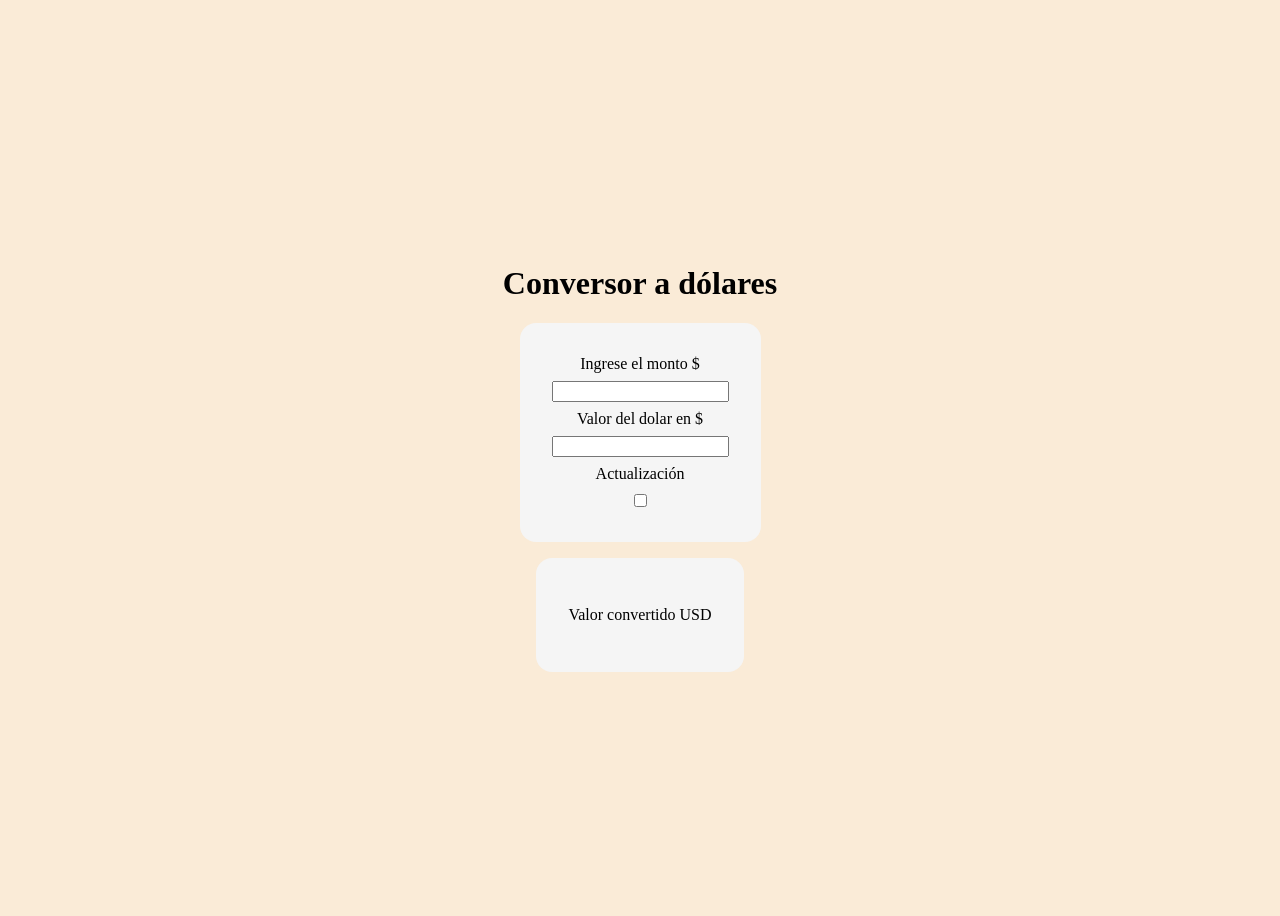
<file: Fase 2/Desafio 3/index.html>
<!DOCTYPE html>
<html lang="en">
<head>
    <meta charset="UTF-8">
    <meta name="viewport" content="width=device-width, initial-scale=1.0">
    <title>app-pesos-dolar</title>
    <link rel="stylesheet" href="./css/estilos.css">
</head>
<body>

    <h1> Conversor a dólares</h1>
    <form>

        <label for="monto"> Ingrese el monto $ </label>
        <input  id="monto" name="monto" type="number">
        <label for="cotizacion">Valor del dolar en $ </label>
        <input type="number" name="cotizacion" id="cotizacion">
        <label for="actualizacion">Actualización</label>
        <input type="checkbox" name="actualizaicon" id="actualizacion">
        <p></p>
    </form>

    <div>
        <p>Valor convertido USD </p>
        <p id="output"></p>
    </div>
    
       
    <script src="./js/main.js"></script>
    
</body>
</html>
</file>
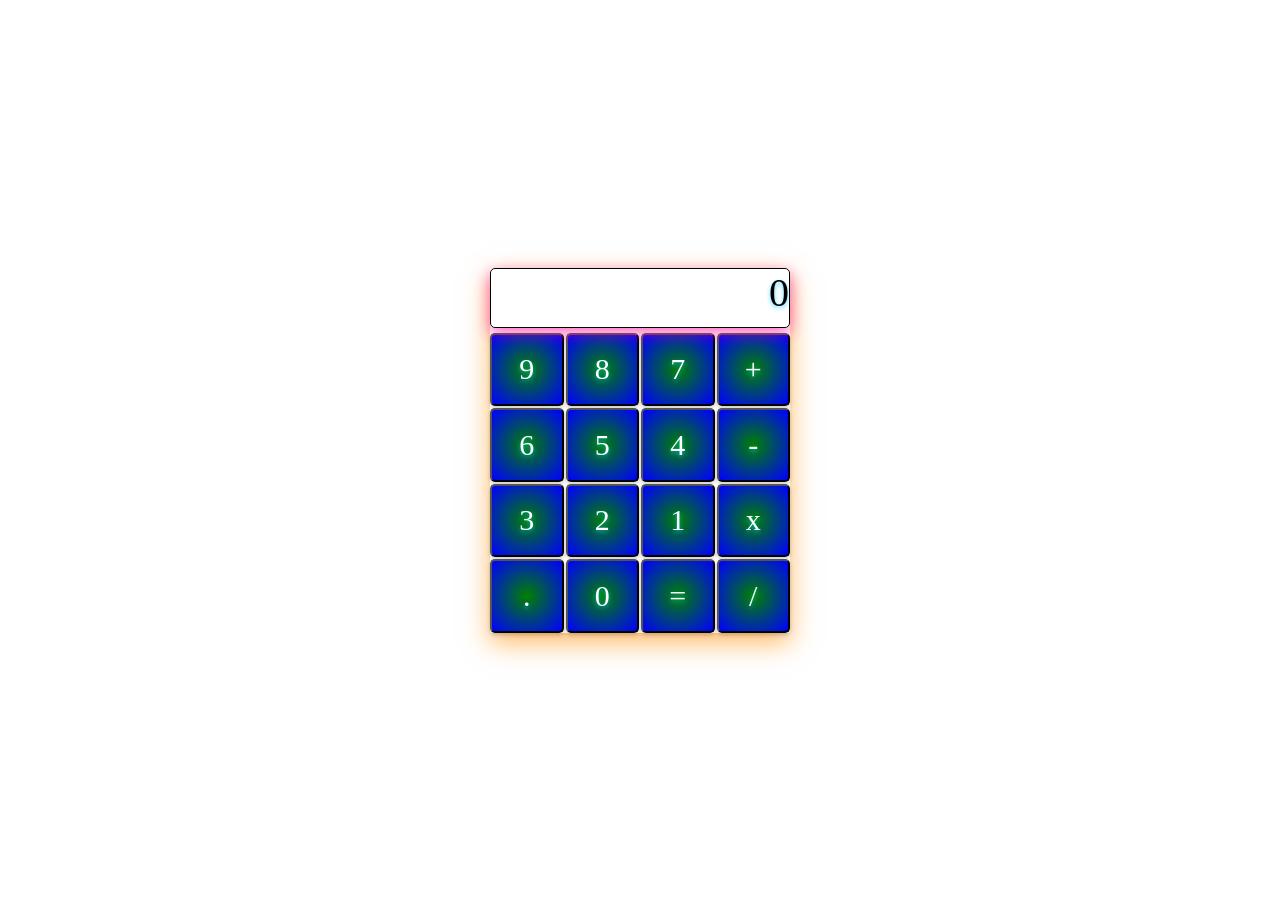
<file: Fase 1/Desafio 10/Desafio 10/index.html>
<!DOCTYPE html>
<html lang="es">
<head>
    <meta charset="UTF-8">
    <meta name="viewport" content="width=device-width, initial-scale=1.0">
    <title>Calculadora</title>
    <link rel="stylesheet" href="./css/stylesheet.css">
</head>
<body>
        <div class="calculadora">
            <div class="display">
                <div class="display-contenido">
                    0
                </div>
                
            </div>
            <div class="teclado ">
                
                <input type="button" class="boton numero" value="9" >
                <input type="button" class="boton numero" value="8" >
                <input type="button" class="boton numero" value="7" >
                <input type="button" class="boton operador" value="+" >
                <input type="button" class="boton numero" value="6" >
                <input type="button" class="boton numero" value="5" >
                <input type="button" class="boton numero" value="4" >
                <input type="button" class="boton operador" value="-" >
                <input type="button" class="boton numero" value="3" >
                <input type="button" class="boton numero" value="2" >
                <input type="button" class="boton numero" value="1" >
                <input type="button" class="boton operador" value="x" >
                <input type="button" class="boton decimal" value="." >
                <input type="button" class="boton numero" value="0" >
                <input type="button" class="boton igual" value="=" >
                <input type="button" class="boton operador" value="/" >

            </div>
        </div>


    <script src="js/main.js"></script>
</body>
</html>
</file>
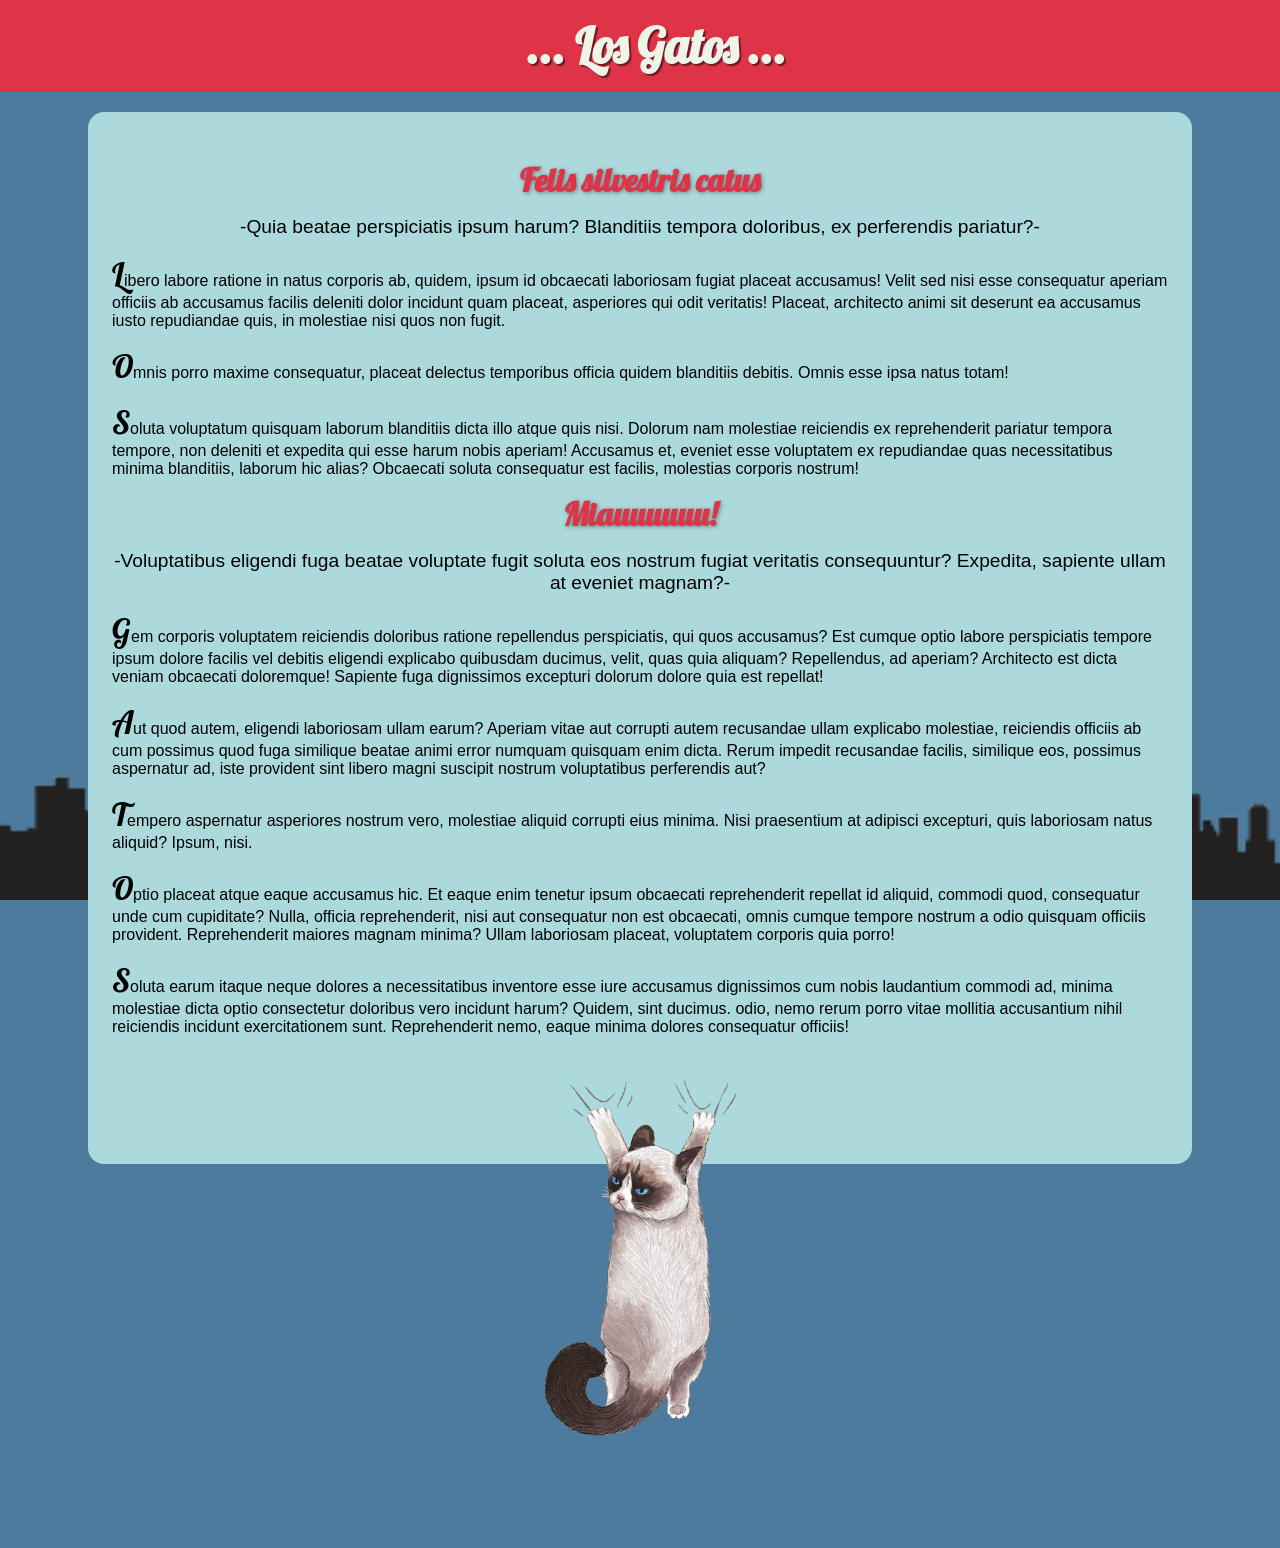
<file: Fase 1/Desafio 11/Desafio 11/index.html>
<!DOCTYPE html>
<html lang="zxx">
<head>
    <meta charset="UTF-8">
    <meta http-equiv="X-UA-Compatible" content="IE=edge">
    <meta name="viewport" content="width=device-width, initial-scale=1.0">
    <title lang="es">Gatos</title>
    <link rel="preconnect" href="https://fonts.googleapis.com">
    <link rel="preconnect" href="https://fonts.gstatic.com" crossorigin>
    <link href="https://fonts.googleapis.com/css2?family=Lobster&display=swap" rel="stylesheet">
    <link rel="stylesheet" href="css/estilos.css">
</head>
<body>

    <header>
        <h1 lang="es">... Los Gatos ...</h1>
    </header>
    <div>
    
        <h2>Felis silvestris catus</h2>
        
        <p>Quia beatae perspiciatis ipsum harum? Blanditiis tempora doloribus, ex perferendis pariatur?</p>

        <section>
            <p>Libero labore ratione in natus corporis ab, quidem, ipsum id obcaecati laboriosam fugiat placeat accusamus! Velit sed nisi esse consequatur aperiam officiis ab accusamus facilis deleniti dolor incidunt quam placeat, asperiores qui odit veritatis! Placeat, architecto animi sit deserunt ea accusamus iusto repudiandae quis, in molestiae nisi quos non fugit.</p>
        
            <p>Omnis porro maxime consequatur, placeat delectus temporibus officia quidem blanditiis debitis. Omnis esse ipsa natus totam!</p>
        
            <p>Soluta voluptatum quisquam laborum blanditiis dicta illo atque quis nisi. Dolorum nam molestiae reiciendis ex reprehenderit pariatur tempora tempore, non deleniti et expedita qui esse harum nobis aperiam! Accusamus et, eveniet esse voluptatem ex repudiandae quas necessitatibus minima blanditiis, laborum hic alias? Obcaecati soluta consequatur est facilis, molestias corporis nostrum!</p>
            
        </section>
        

        <h2>Miauuuuuu!</h2>
        
        <p>Voluptatibus eligendi fuga beatae voluptate fugit soluta eos nostrum fugiat veritatis consequuntur? Expedita, sapiente ullam at eveniet magnam?</p>
        
        <section>
            <p>Gem corporis voluptatem reiciendis doloribus ratione repellendus perspiciatis, qui quos accusamus? Est cumque optio labore perspiciatis tempore ipsum dolore facilis vel debitis eligendi explicabo quibusdam ducimus, velit, quas quia aliquam? Repellendus, ad aperiam? Architecto est dicta veniam obcaecati doloremque! Sapiente fuga dignissimos excepturi dolorum dolore quia est repellat!</p>
            
            <p>Aut quod autem, eligendi laboriosam ullam earum? Aperiam vitae aut corrupti autem recusandae ullam explicabo molestiae, reiciendis officiis ab cum possimus quod fuga similique beatae animi error numquam quisquam enim dicta. Rerum impedit recusandae facilis, similique eos, possimus aspernatur ad, iste provident sint libero magni suscipit nostrum voluptatibus perferendis aut?</p>
            
            <p>Tempero aspernatur asperiores nostrum vero, molestiae aliquid corrupti eius minima. Nisi praesentium at adipisci excepturi, quis laboriosam natus aliquid? Ipsum, nisi.</p>
            
            <p>Optio placeat atque eaque accusamus hic. Et eaque enim tenetur ipsum obcaecati reprehenderit repellat id aliquid, commodi quod, consequatur unde cum cupiditate? Nulla, officia reprehenderit, nisi aut consequatur non est obcaecati, omnis cumque tempore nostrum a odio quisquam officiis provident. Reprehenderit maiores magnam minima? Ullam laboriosam placeat, voluptatem corporis quia porro!</p>
            
            <p>Soluta earum itaque neque dolores a necessitatibus inventore esse iure accusamus dignissimos cum nobis laudantium commodi ad, minima molestiae dicta optio consectetur doloribus vero incidunt harum? Quidem, sint ducimus. odio, nemo rerum porro vitae mollitia accusantium nihil reiciendis incidunt exercitationem sunt. Reprehenderit nemo, eaque minima dolores consequatur officiis!</p>

        </section>
        <img src="./css/img/gato.png" alt="">
    </div>
    <img src="./css/img/ciudad.png" alt="">
</body>
</html>
</file>
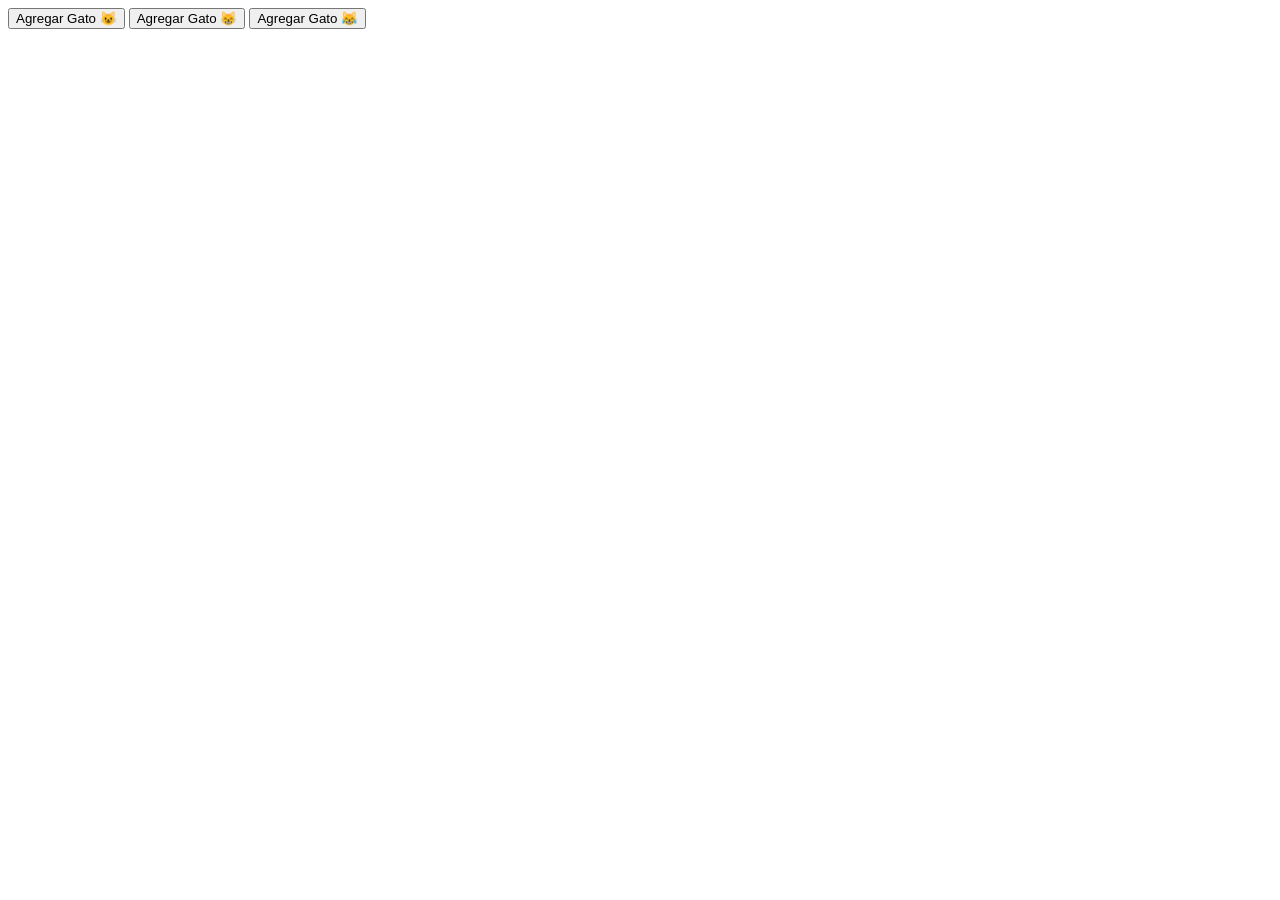
<file: Fase 1/Desafio 7/Desafio 7/index.html>
<!DOCTYPE html>
<html lang="es">
<head>
    <meta charset="UTF-8">
    <meta name="viewport" content="width=device-width, initial-scale=1.0">
    <title>Gatitos</title>
</head>
<body>

    <button> Agregar Gato 😺</button>
    <button> Agregar Gato 😸</button>
    <button> Agregar Gato 😹</button>
    <div id="imprimir"></div>

    <script src="js/main.js"></script>
</body>
</html>
</file>
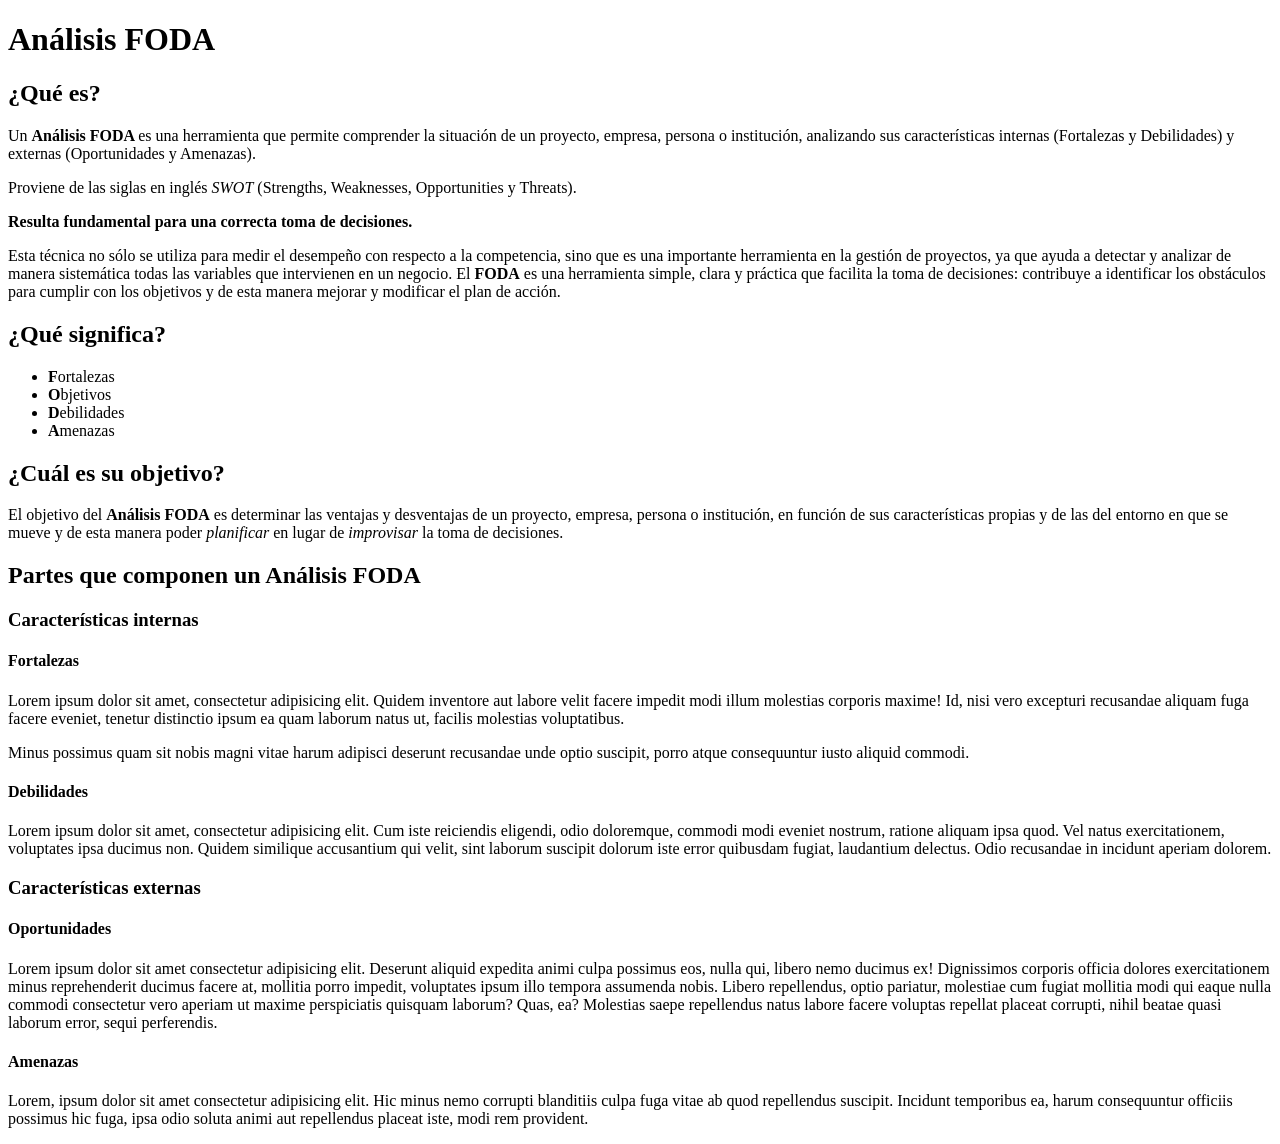
<file: Fase 1/Desafio 1/desafio 1.html>
<!DOCTYPE html>
<html lang="es">
<head>
    <meta charset="UTF-8">
    <meta name="viewport" content="width=device-width, initial-scale=1.0">
    <title>Desafio 1</title>
</head>
<body>
    
    <h1> Análisis FODA </h1> 

    <h2>¿Qué es?</h2>

    <p>
        Un  <b>Análisis FODA </b> es una herramienta que permite comprender la situación de un proyecto, empresa, persona o institución, analizando sus características internas (Fortalezas y Debilidades) y externas (Oportunidades y Amenazas).
    </p> 

    <p>
        Proviene de las siglas en inglés <i>SWOT</i>  (Strengths, Weaknesses, Opportunities y Threats).
    </p>  

    <p> 
        <strong>Resulta fundamental para una correcta toma de decisiones.</strong>
    </p>

    <p>
        Esta técnica no sólo se utiliza para medir el desempeño con respecto a la competencia, sino que es una importante herramienta en la gestión de proyectos, ya que ayuda a detectar y analizar de manera sistemática todas las variables que intervienen en un negocio. El <b>FODA</b> es una herramienta simple, clara y práctica que facilita la toma de decisiones: contribuye a identificar los obstáculos para cumplir con los objetivos y de esta manera mejorar y modificar el plan de acción.

    </p>

    <h2>¿Qué significa?</h2>

    <ul>
        <li><b>F</b>ortalezas</li>
        <li><b>O</b>bjetivos</li>
        <li><b>D</b>ebilidades</li>
        <li><b>A</b>menazas</li>
    </ul>
   
    <h2>¿Cuál es su objetivo?</h2>

    <p>
        El objetivo del <b>Análisis FODA</b> es determinar las ventajas y desventajas de un proyecto, empresa, persona o institución, en función de sus características propias y de las del entorno en que se mueve y de esta manera poder <i>planificar</i> en lugar de <i>improvisar</i> la toma de decisiones.
    </p> 
    
    <h2>Partes que componen un Análisis FODA</h2>

    <h3>Características internas</h3>
    
    <h4>Fortalezas</h4>

    <p>
        Lorem ipsum dolor sit amet, consectetur adipisicing elit. Quidem inventore aut labore velit facere impedit modi illum molestias corporis maxime! Id, nisi vero excepturi recusandae aliquam fuga facere eveniet, tenetur distinctio ipsum ea quam laborum natus ut, facilis molestias voluptatibus.
    </p>

    <p>
        Minus possimus quam sit nobis magni vitae harum adipisci deserunt recusandae unde optio suscipit, porro atque consequuntur iusto aliquid commodi.
    </p>

   
    
    <h4>Debilidades</h4>
    
    <p>
        Lorem ipsum dolor sit amet, consectetur adipisicing elit. Cum iste reiciendis eligendi, odio doloremque, commodi modi eveniet nostrum, ratione aliquam ipsa quod. Vel natus exercitationem, voluptates ipsa ducimus non. Quidem similique accusantium qui velit, sint laborum suscipit dolorum iste error quibusdam fugiat, laudantium delectus. Odio recusandae in incidunt aperiam dolorem.

    </p>

    <h3>Características externas</h3>
    
    <h4>Oportunidades</h4>

    <p>
        Lorem ipsum dolor sit amet consectetur adipisicing elit. Deserunt aliquid expedita animi culpa possimus eos, nulla qui, libero nemo ducimus ex! Dignissimos corporis officia dolores exercitationem minus reprehenderit ducimus facere at, mollitia porro impedit, voluptates ipsum illo tempora assumenda nobis. Libero repellendus, optio pariatur, molestiae cum fugiat mollitia modi qui eaque nulla commodi consectetur vero aperiam ut maxime perspiciatis quisquam laborum? Quas, ea? Molestias saepe repellendus natus labore facere voluptas repellat placeat corrupti, nihil beatae quasi laborum error, sequi perferendis.
    </p>
    
    <h4>Amenazas</h4>

    <p>
        Lorem, ipsum dolor sit amet consectetur adipisicing elit. Hic minus nemo corrupti blanditiis culpa fuga vitae ab quod repellendus suscipit. Incidunt temporibus ea, harum consequuntur officiis possimus hic fuga, ipsa odio soluta animi aut repellendus placeat iste, modi rem provident.
    </p>
    

</body>
</html>
</file>
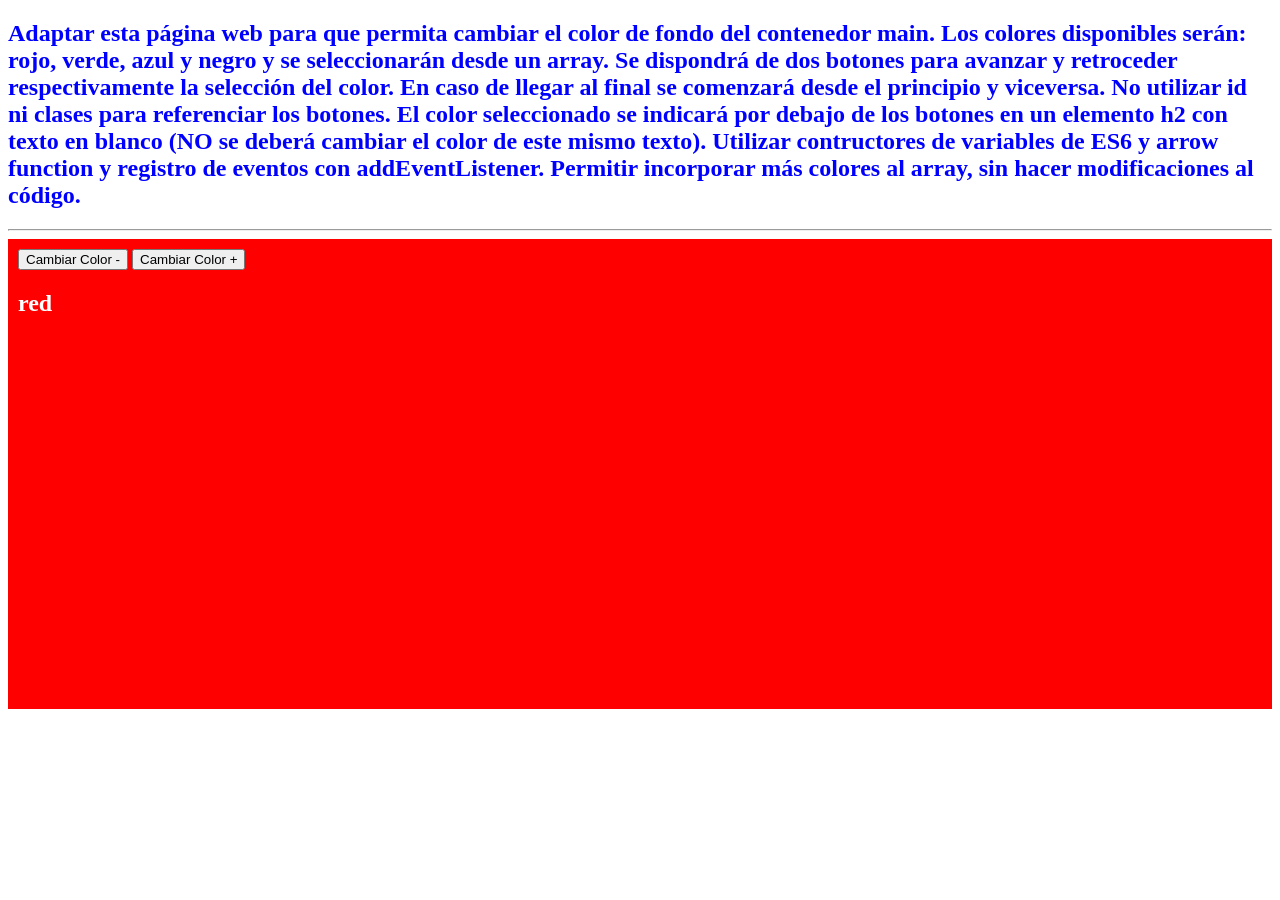
<file: Fase 2/Desafio 1/ejercicio1.html>
<!DOCTYPE html>
<html lang="es">
<head>
    <meta charset="UTF-8">
    <meta name="viewport" content="width=device-width, initial-scale=1.0">
    <title>Ejercicio 01 - Fase 1</title>
    <style>
        h2 {
            color: blue;
        }
        main {
            height: 50vh;
            padding: 10px;
            color: white;
        }
    </style>
</head>
<body>
    <h2>
        Adaptar esta página web para que permita cambiar el color de fondo del contenedor main. Los colores disponibles serán: rojo, verde, azul y negro y se seleccionarán desde un array. Se dispondrá de dos botones para avanzar y retroceder respectivamente la selección del color. En caso de llegar al final se comenzará desde el principio y viceversa. No utilizar id ni clases para referenciar los botones.
        El color seleccionado se indicará por debajo de los botones en un elemento h2 con texto en blanco (NO se deberá cambiar el color de este mismo texto).
        Utilizar contructores de variables de ES6 y arrow function y registro de eventos con addEventListener. Permitir incorporar más colores al array, sin hacer modificaciones al código.
    </h2>
    <hr>

    <main>
        <button>Cambiar Color -</button>
        <button>Cambiar Color +</button>
        <h2></h2>
    </main>
    
    <script>

        const colores =["red", "green", "blue","black"]; 
        let cont = 0; 
        const h2= document.querySelector("main h2"); 
        let btn= document.querySelectorAll("button"); 
        let main= document.querySelector("main"); 
        main.style.backgroundColor = colores[cont];
        h2.textContent = colores[cont];
        h2.style.color = "white";

        btn[0].addEventListener("click", () => {
 
            cont--; 

            if(cont<0) 
                cont= colores.length-1 ; 

            main.style.backgroundColor = colores[cont]; 
            h2.textContent= colores[cont]; 
            

        }); 

        btn[1].addEventListener("click", () => {
 
            cont++; 

            if(cont>= colores.length) 
                cont= 0 ; 

            main.style.backgroundColor = colores[cont]; 
            h2.textContent= colores[cont]; 
            
        }); 

    </script>

</body>
</html>
</file>
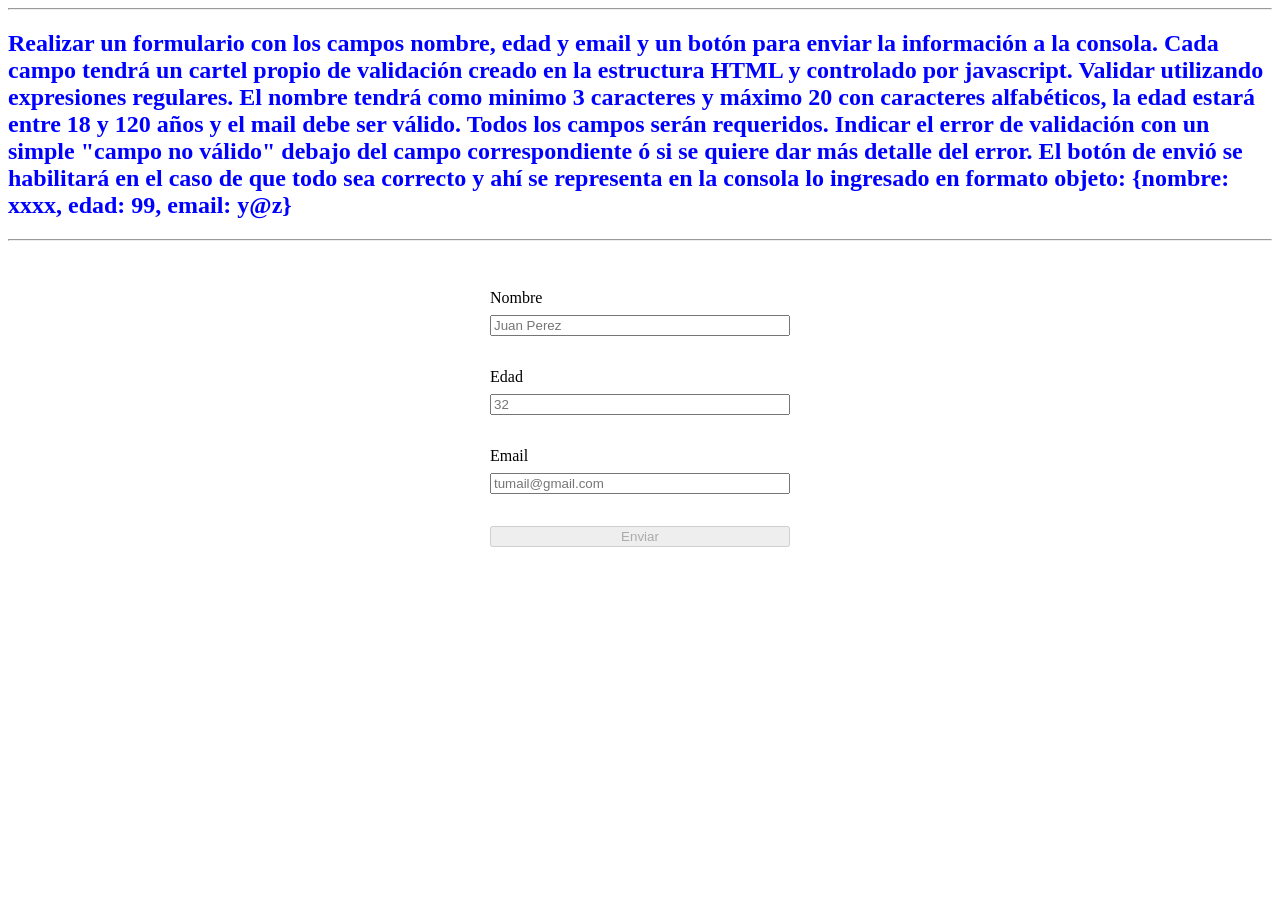
<file: Fase 2/Desafio 2/ejercicio2.html>
<!DOCTYPE html>
<html lang="es">

<head>
    <meta charset="UTF-8">
    <meta name="viewport" content="width=device-width, initial-scale=1.0">
    <title>Ejercicio 2 - Formularios y Validaciones</title>
    <style>
        h2 { color: blue;}

        form{
            width:300px;
            display:flex;
            flex-direction:column;
            gap:0.5rem;
            margin: auto;
            margin-top: 3rem;
        }

        p{
            margin:0;
            min-height:1rem;
            color:red;
        }
    </style>
    
</head>

<body>
    <hr>
    <h2>
        Realizar un formulario con los campos nombre, edad y email y un botón para enviar la información a la consola. Cada campo tendrá un cartel propio de validación creado en la estructura HTML y controlado por javascript. Validar utilizando expresiones regulares. 
        El nombre tendrá como minimo 3 caracteres y máximo 20 con caracteres alfabéticos, la edad estará entre 18 y 120 años y el mail debe ser válido. Todos los campos serán requeridos.
        Indicar el error de validación con un simple "campo no válido" debajo del campo correspondiente ó si se quiere dar más detalle del error.
        El botón de envió se habilitará en el caso de que todo sea correcto y ahí se representa en la consola lo ingresado en formato objeto: {nombre: xxxx, edad: 99, email: y&#64z}
    </h2>
    <hr>    
    
    <form>

        <label for="nombre">Nombre</label>
        <input type="text" id="nombre" name="nombre" placeholder="Juan Perez">
        <p></p>

        <label for="edad">Edad</label>
        <input type="text" id="edad" name="edad" placeholder="32">
        <p></p>

        <label for="email">Email</label>
        <input type="text" id="email" name="email" placeholder="tumail@gmail.com">
        <p></p>

        <button type="submit" disabled>Enviar</button>

    </form>
    
    <script src="./js/main.js"></script>
</body>

</html>
</file>
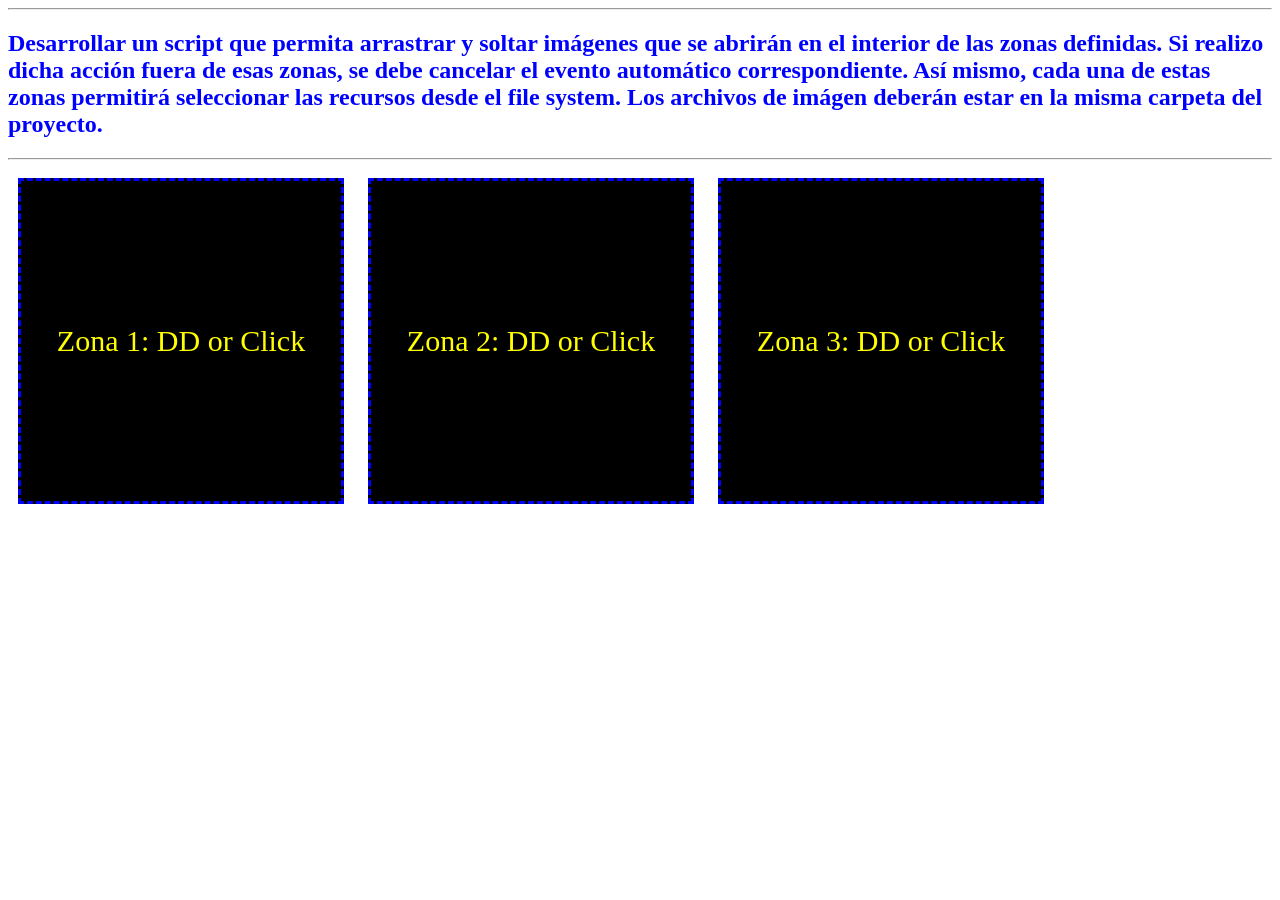
<file: Fase 2/Desafio 4/ejercicio4.html>
<!DOCTYPE html>
<html lang="es">

<head>
    <meta charset="UTF-8">
    <meta name="viewport" content="width=device-width, initial-scale=1.0">
    <title>Ejercicio 4</title>
    <style>
        h2 {
            color: blue;
        }

        div {
            width: 300px;
            height: 300px;
            border: 3px dashed blue;
            color: yellow;
            text-align: center;
            line-height: 300px;
            font-size: 30px;
            text-shadow: 3px 3px 3px black;
            margin: 10px;
            background-color: black;
            padding: 10px;
            display: inline-block;
        }

        input {
            display: none;
        }

        label {
            display: block;
        }

        div {
            background-size: cover;
        }

    </style>
</head>

<body>
    <hr>
    <h2>
        Desarrollar un script que permita arrastrar y soltar imágenes que se abrirán en el interior de las zonas definidas. Si realizo dicha acción fuera de esas zonas, se debe cancelar el evento automático correspondiente.
        Así mismo, cada una de estas zonas permitirá seleccionar las recursos desde el file system. Los archivos de imágen deberán estar en la misma carpeta del proyecto.
    </h2>
    <hr>

    <input id="zona1" type="file">
    <div><label for="zona1">Zona 1: DD or Click</label></div>

    <input id="zona2" type="file">
    <div><label for="zona2">Zona 2: DD or Click</label></div>

    <input id="zona3" type="file">
    <div><label for="zona3">Zona 3: DD or Click</label></div>

    <script>

    </script>

</body>

</html>
</file>
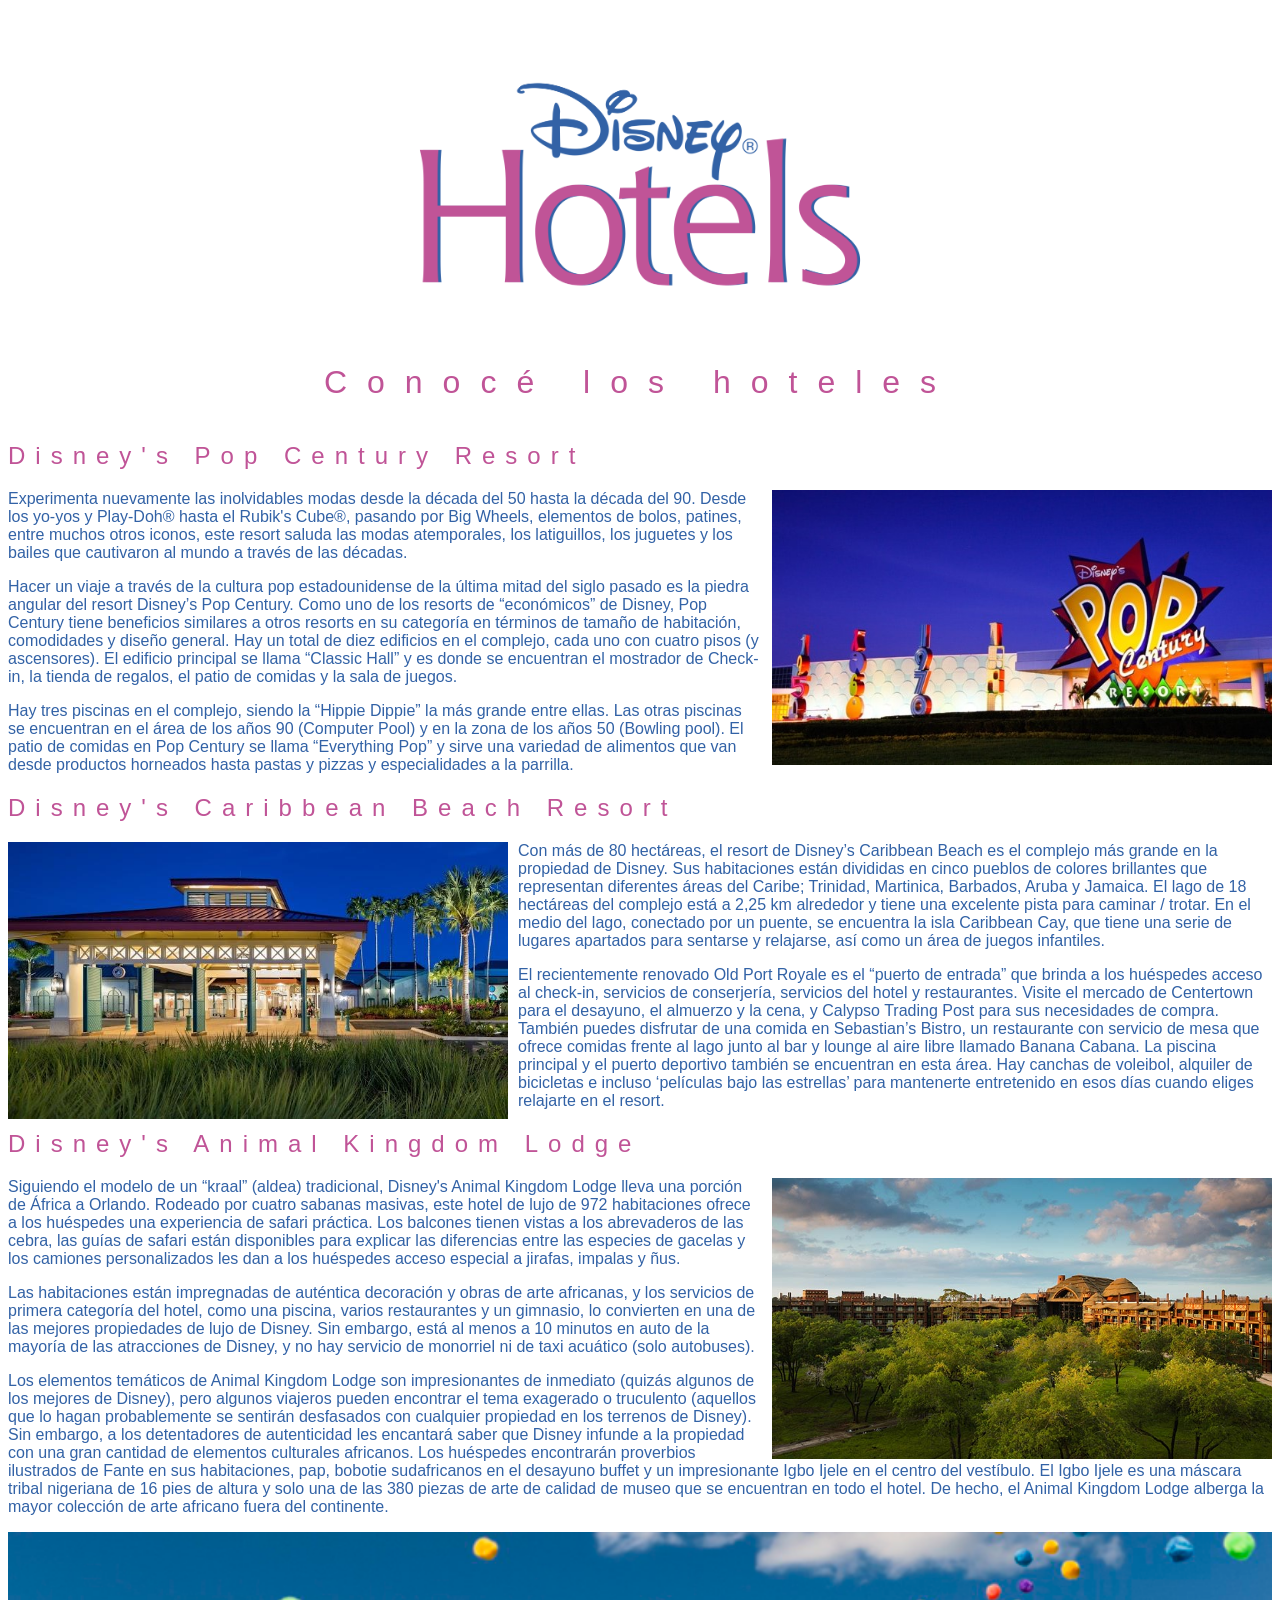
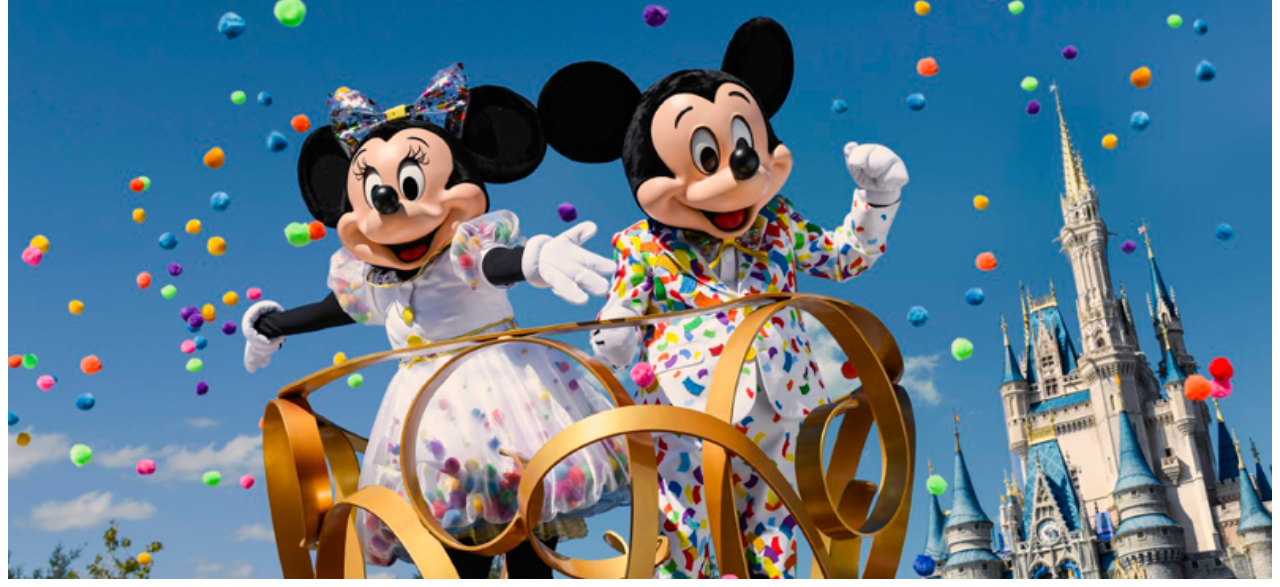
<file: Fase 1/Desafio 2/Desafio-2/hoteles.html>
<!DOCTYPE html>
<html lang="es">
<head>
    <meta charset="UTF-8">
    <meta name="viewport" content="width=device-width, initial-scale=1.0">
    <title>Ejercicio hoteles</title>
    <link rel="stylesheet" href="css/stylesheet/hoteles.css">
</head>
<body>
    
    <img src="./img/img-hoteles/logo-disney-hotels.png" alt="Foto logo Disney Hotels" id="logo">
    <h1>Conocé los hoteles</h1>

   <div> <h2>Disney's Pop Century Resort</h2></div>

    <img src="./img/img-hoteles/hoteles/disneys-pop-century-resort.jpg" alt=" Foto isney's Pop Century Resort" class="derecha">
    
    <p>
        Experimenta nuevamente las inolvidables modas desde la década del 50 hasta la década del 90. Desde los yo-yos y
        Play-Doh® hasta el Rubik's Cube®, pasando por Big Wheels, elementos de bolos, patines, entre muchos otros iconos,
        este resort saluda las modas atemporales, los latiguillos, los juguetes y los bailes que cautivaron al mundo a
        través de las décadas.
    </p>

    <p>
        Hacer un viaje a través de la cultura pop estadounidense de la última mitad del siglo pasado es la piedra angular del
        resort Disney’s Pop Century. Como uno de los resorts de “económicos” de Disney, Pop Century tiene beneficios similares a
        otros resorts en su categoría en términos de tamaño de habitación, comodidades y diseño general. Hay un total de diez
        edificios en el complejo, cada uno con cuatro pisos (y ascensores). El edificio principal se llama “Classic Hall” y es
        donde se encuentran el mostrador de Check-in, la tienda de regalos, el patio de comidas y la sala de juegos.

    </p>

   <p>
        Hay tres piscinas en el complejo, siendo la “Hippie Dippie” la más grande entre ellas. Las otras piscinas se encuentran
        en el área de los años 90 (Computer Pool) y en la zona de los años 50 (Bowling pool). El patio de comidas en Pop
        Century se llama “Everything Pop” y sirve una variedad de alimentos que van desde productos horneados hasta pastas y
        pizzas y especialidades a la parrilla.
   </p>

   
    
        <h2>Disney's Caribbean Beach Resort</h2>

        <img src="./img/img-hoteles/hoteles/disneys-caribbean-beach-resort.jpg" alt="Foto Disney's Caribbean Beach Resort" class="izquierda">

        <p>
            Con más de 80 hectáreas, el resort de Disney’s Caribbean Beach es el complejo más grande en la propiedad de Disney. Sus
            habitaciones están divididas en cinco pueblos de colores brillantes que representan diferentes áreas del Caribe;
            Trinidad, Martinica, Barbados, Aruba y Jamaica. El lago de 18 hectáreas del complejo está a 2,25 km alrededor y tiene una
            excelente pista para caminar / trotar. En el medio del lago, conectado por un puente, se encuentra la isla Caribbean
            Cay, que tiene una serie de lugares apartados para sentarse y relajarse, así como un área de juegos infantiles.
        </p>

        <p>
            El recientemente renovado Old Port Royale es el “puerto de entrada” que brinda a los huéspedes acceso al check-in,
            servicios de conserjería, servicios del hotel y restaurantes. Visite el mercado de Centertown para el desayuno, el
            almuerzo y la cena, y Calypso Trading Post para sus necesidades de compra. También puedes disfrutar de una comida en
            Sebastian’s Bistro, un restaurante con servicio de mesa que ofrece comidas frente al lago junto al bar y lounge al aire
            libre llamado Banana Cabana. La piscina principal y el puerto deportivo también se encuentran en esta área. Hay canchas
            de voleibol, alquiler de bicicletas e incluso ‘películas bajo las estrellas’ para mantenerte entretenido en esos días
            cuando eliges relajarte en el resort.
        </p>

    

    <h2>Disney's Animal Kingdom Lodge</h2>

    <img src="./img/img-hoteles/hoteles/disneys-animal-kingdom-lodge.jpg" alt="Foto isney's Animal Kingdom Lodge" class="derecha">

    <p>
        Siguiendo el modelo de un “kraal” (aldea) tradicional, Disney's Animal Kingdom Lodge lleva una porción de África a
        Orlando. Rodeado por cuatro sabanas masivas, este hotel de lujo de 972 habitaciones ofrece a los huéspedes una
        experiencia de safari práctica. Los balcones tienen vistas a los abrevaderos de las cebra, las guías de safari están
        disponibles para explicar las diferencias entre las especies de gacelas y los camiones personalizados les dan a los
        huéspedes acceso especial a jirafas, impalas y ñus.
    </p>

    <p>
        Las habitaciones están impregnadas de auténtica decoración y obras
        de arte africanas, y los servicios de primera categoría del hotel, como una piscina, varios restaurantes y un gimnasio,
        lo convierten en una de las mejores propiedades de lujo de Disney. Sin embargo, está al menos a 10 minutos en auto
        de la mayoría de las atracciones de Disney, y no hay servicio de monorriel ni de taxi acuático (solo autobuses).
    </p>

    <p>
        Los elementos temáticos de Animal Kingdom Lodge son impresionantes de inmediato (quizás algunos de los mejores de
        Disney), pero algunos viajeros pueden encontrar el tema exagerado o truculento (aquellos que lo hagan probablemente se
        sentirán desfasados con cualquier propiedad en los terrenos de Disney). Sin embargo, a los detentadores de autenticidad
        les encantará saber que Disney infunde a la propiedad con una gran cantidad de elementos culturales africanos. Los
        huéspedes encontrarán proverbios ilustrados de Fante en sus habitaciones, pap, bobotie sudafricanos en el desayuno
        buffet y un impresionante Igbo Ijele en el centro del vestíbulo. El Igbo Ijele es una máscara tribal nigeriana de 16
        pies de altura y solo una de las 380 piezas de arte de calidad de museo que se encuentran en todo el hotel. De hecho, el
         Animal Kingdom Lodge alberga la mayor colección de arte africano fuera del continente.
    </p>
    
    
    <img src="./img/img-hoteles/mickey-minnie.png" alt="Foto de Mickey y Minnie" id="foto-mickey-minnie">
    
</body>
</html>
</file>
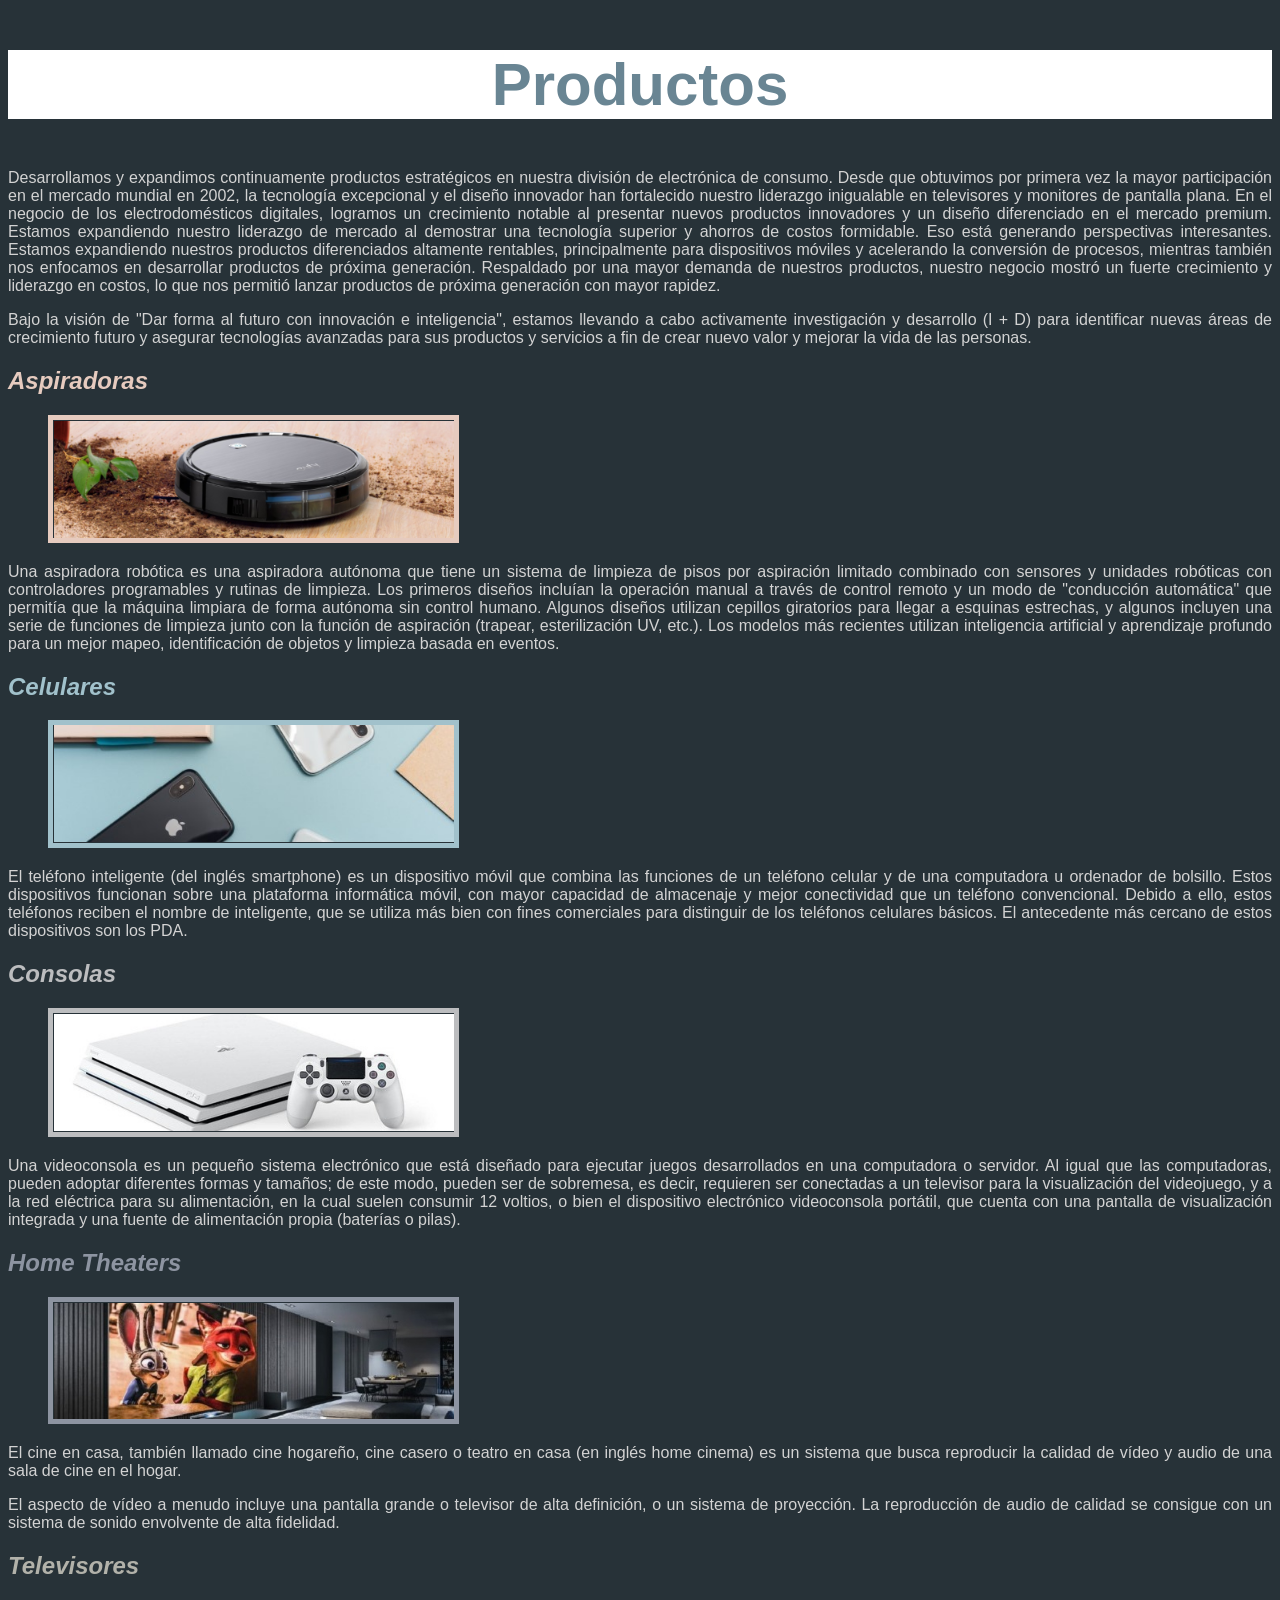
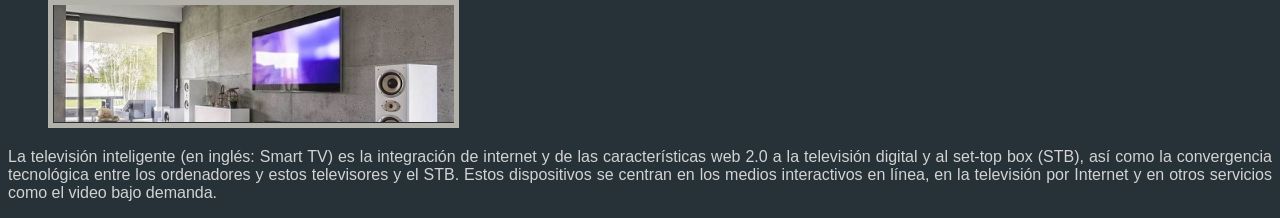
<file: Fase 1/Desafio 2/Desafio-2/productos.html>
<!DOCTYPE html>
<html lang="es">
<head>
    <meta charset="UTF-8">
    <meta name="viewport" content="width=device-width, initial-scale=1.0">
    <title>Ejercicio imagenes productos</title>
    <link rel="stylesheet" href="css/stylesheet/productos.css">
</head>

<body>
    <div>
        <h1>Productos</h1>


        <p>

            Desarrollamos y expandimos continuamente productos estratégicos en nuestra división de electrónica de consumo. Desde que
            obtuvimos por primera vez la mayor participación en el mercado mundial en 2002, la tecnología excepcional y el diseño
            innovador han fortalecido nuestro liderazgo inigualable en televisores y monitores de pantalla plana. En el negocio de
            los electrodomésticos digitales, logramos un crecimiento notable al presentar nuevos productos innovadores y un diseño
            diferenciado en el mercado premium. Estamos expandiendo nuestro liderazgo de mercado al demostrar una tecnología superior
            y ahorros de costos formidable. Eso está generando perspectivas interesantes. Estamos expandiendo nuestros productos
            diferenciados altamente rentables, principalmente para dispositivos móviles y acelerando la conversión de procesos,
            mientras también nos enfocamos en desarrollar productos de próxima generación. Respaldado por una mayor demanda de
            nuestros productos, nuestro negocio mostró un fuerte crecimiento y liderazgo en costos, lo que nos permitió lanzar
            productos de próxima generación con mayor rapidez.

        </p>

        <p>

            Bajo la visión de "Dar forma al futuro con innovación e inteligencia", estamos llevando a cabo activamente investigación
            y desarrollo (I + D) para identificar nuevas áreas de crecimiento futuro y asegurar tecnologías avanzadas para sus
            productos y servicios a fin de crear nuevo valor y mejorar la vida de las personas.   

        </p>

    </div>

    <div class="aspiradora">
        <h2 >Aspiradoras</h2>

        <img src="./img/img-productos/aspiradoras.png" alt="Foto aspiradora">

        <p>
        
            Una aspiradora robótica es una aspiradora autónoma que tiene un sistema de limpieza de pisos por aspiración limitado
            combinado con sensores y unidades robóticas con controladores programables y rutinas de limpieza. Los primeros diseños
            incluían la operación manual a través de control remoto y un modo de "conducción automática" que permitía que la máquina
            limpiara de forma autónoma sin control humano. Algunos diseños utilizan cepillos giratorios para llegar a esquinas
            estrechas, y algunos incluyen una serie de funciones de limpieza junto con la función de aspiración (trapear,
            esterilización UV, etc.). Los modelos más recientes utilizan inteligencia artificial y aprendizaje profundo para un
            mejor mapeo, identificación de objetos y limpieza basada en eventos.
        
        </p>

    </div>

    <div class="celular">

        <h2 >Celulares</h2>

        <img src="./img/img-productos/celulares.jpg" alt="Foto Celulares">

        <p>

            El teléfono inteligente (del inglés smartphone) es un dispositivo móvil que combina las funciones de un teléfono celular
            y de una computadora u ordenador de bolsillo. Estos dispositivos funcionan sobre una plataforma informática móvil, con
            mayor capacidad de almacenaje y mejor conectividad que un teléfono convencional. Debido a ello, estos teléfonos reciben
            el nombre de inteligente, que se utiliza más bien con fines comerciales para distinguir de los teléfonos celulares
            básicos. El antecedente más cercano de estos dispositivos son los PDA.

        </p>

    </div>
    <div class="consola">
        <h2 >Consolas</h2>

        <img src="./img/img-productos/consolas.jpg.jpg" alt="Foto Consola">

        <p>

            Una videoconsola es un pequeño sistema electrónico que está diseñado para ejecutar juegos desarrollados en una
            computadora o servidor. Al igual que las computadoras, pueden adoptar diferentes formas y tamaños; de este modo, pueden
            ser de sobremesa, es decir, requieren ser conectadas a un televisor para la visualización del videojuego, y a la red
            eléctrica para su alimentación, en la cual suelen consumir 12 voltios, o bien el dispositivo electrónico videoconsola
            portátil, que cuenta con una pantalla de visualización integrada y una fuente de alimentación propia (baterías o pilas).

        </p>
    </div>
    <div class="home-theaters">
        <h2 >Home theaters</h2>

        <img src="./img/img-productos/home-theaters.jpg" alt="Foto Home theaters">

        <p>

            El cine en casa, también llamado cine hogareño, cine casero o teatro en casa (en inglés home cinema) es un sistema que
            busca reproducir la calidad de vídeo y audio de una sala de cine en el hogar.
            
        </p>

        <p>

            El aspecto de vídeo a menudo incluye una pantalla grande o televisor de alta definición, o un sistema de proyección.
            La reproducción de audio de calidad se consigue con un sistema de sonido envolvente de alta fidelidad.

        </p>
    </div>

    <div class="televisor">
        <h2 >Televisores</h2>

        <img src="./img/img-productos/televisores.jpeg" alt="Foto Televisor">

        <p>

            La televisión inteligente (en inglés: Smart TV) es la integración de internet y de las características web 2.0 a la
            televisión digital y al set-top box (STB), así como la convergencia tecnológica entre los ordenadores y estos
            televisores y el STB. Estos dispositivos se centran en los medios interactivos en línea, en la televisión por Internet y
            en otros servicios como el video bajo demanda.

        </p>
    </div>
    
</body>
</html>
</file>
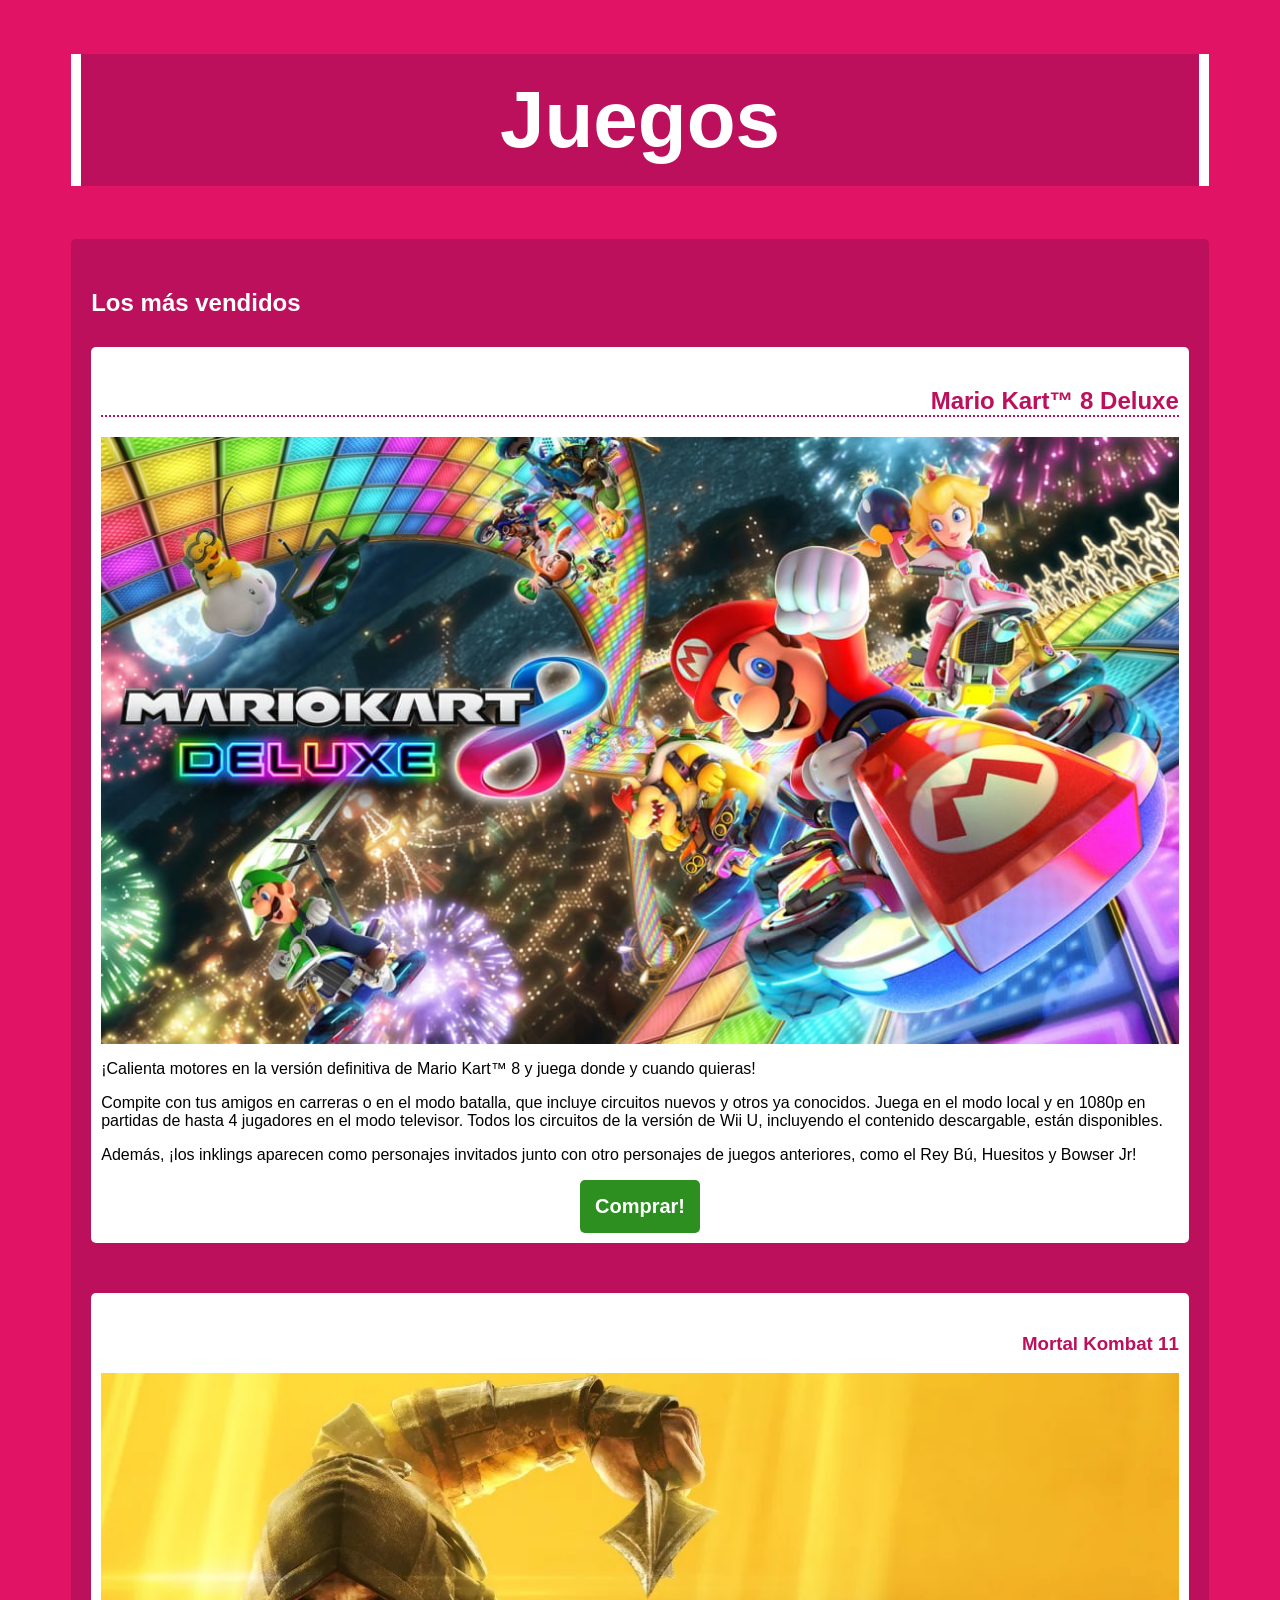
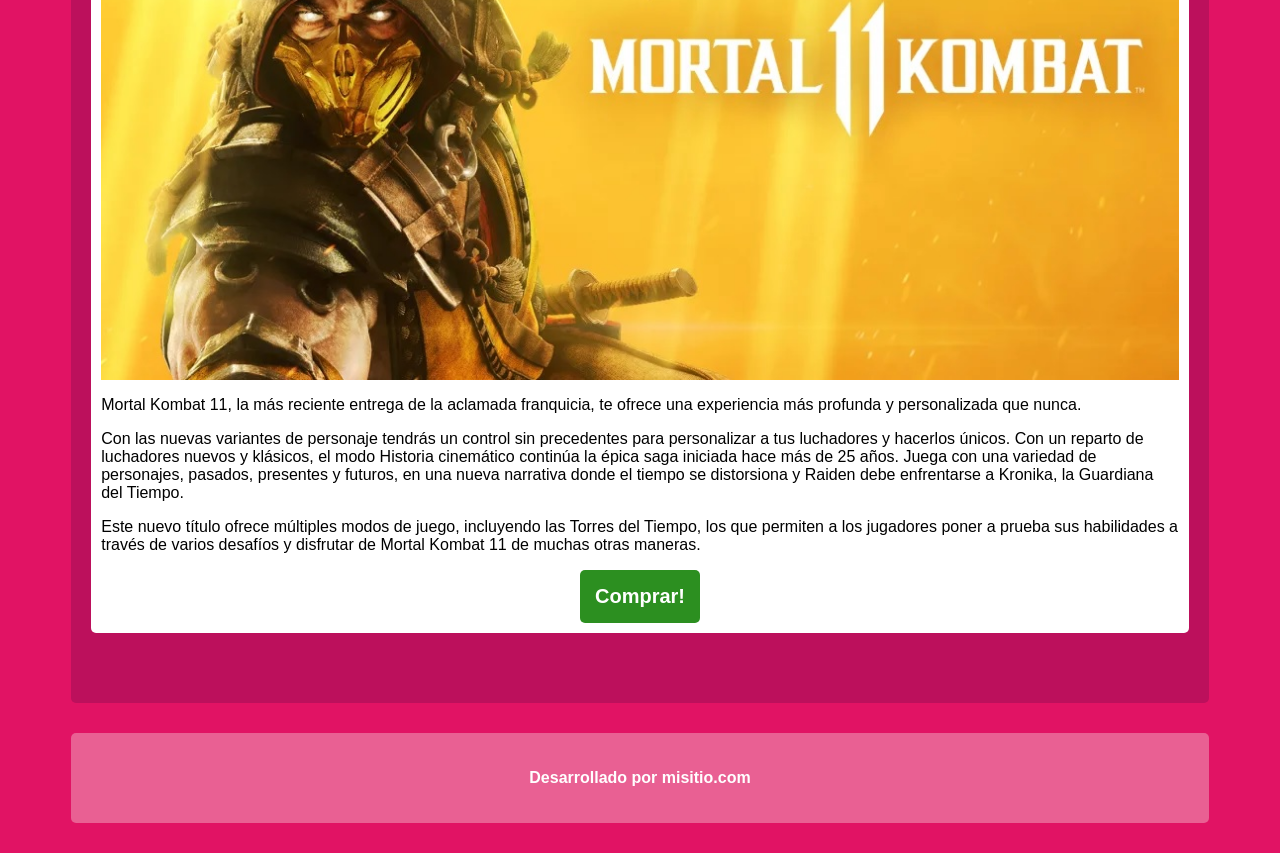
<file: Fase 1/Desafio 4/Desafio 4/index .html>
<!DOCTYPE html>
<html lang="es">

<head>
    <meta charset="UTF-8">
    <meta name="viewport" content="width=device-width, initial-scale=1.0">
    <title>Juegos</title>
    <link rel="stylesheet" href="./ccs/stylesheet1.css">
</head>

<header>

    <h1>Juegos</h1>

</header>

<body>

    <div id="contenedor">

        <div id="titulo-contenedor">
            <h2>Los más vendidos</h2> 
        </div>
        
        
        <div class="contenido">
            <div class="titulo-contenido">
                <h2> Mario Kart™ 8 Deluxe</h2>
            </div>
            

            <img src="./img/mario-kart-8-deluxe.jpg" alt="Fto Mario Kart 8 Deluxe">

            <p>
                ¡Calienta motores en la versión definitiva de Mario Kart™ 8 y juega donde y cuando quieras!
            </p>

            <p> 
                Compite con tus amigos en carreras o en el modo batalla, que incluye circuitos nuevos y otros ya conocidos.
                Juega en el modo local y en 1080p en partidas de hasta 4 jugadores en el modo televisor.
                 Todos los circuitos de la versión de Wii U, incluyendo el contenido descargable, están disponibles.
            </p>

            <p>
               Además, ¡los inklings aparecen como personajes invitados junto con otro personajes de juegos anteriores,
                como el Rey Bú, Huesitos y Bowser Jr! 
            </p>    

            <div class="boton">
                <input type="button"  value="Comprar!">
            </div>
            

        </div>
        <div class="contenido">
            <div class="titulo-contenido">
                <h3>Mortal Kombat 11</h3>
            </div>
            

            <img src="./img/mortal-kombat-11.jpg" alt="Foto Mortal Kombat 11">

            <p>
                Mortal Kombat 11, la más reciente entrega de la aclamada franquicia,
                te ofrece una experiencia más profunda y personalizada que nunca.
            </p>

            <p>
                Con las nuevas variantes de personaje tendrás un control sin precedentes
                para personalizar a tus luchadores y hacerlos únicos.
                Con un reparto de luchadores nuevos y klásicos, el modo Historia cinemático
                continúa la épica saga iniciada hace más de 25 años.
                Juega con una variedad de personajes, pasados, presentes y futuros,
                en una nueva narrativa donde el tiempo se distorsiona y Raiden debe
                enfrentarse a Kronika, la Guardiana del Tiempo.
            </p>

            <p>
                Este nuevo título ofrece múltiples modos de juego, incluyendo las Torres del Tiempo,
                los que permiten a los jugadores poner a prueba sus habilidades a través de varios
                desafíos y disfrutar de Mortal Kombat 11 de muchas otras maneras.
            </p>

            <div class="boton">
                <input type="button"  value="Comprar!">
            </div>
            

        </div>

    </div>

  
       

</body>
<footer>
    <p>Desarrollado por misitio.com</p>
</footer>
 
   
</html>
</file>
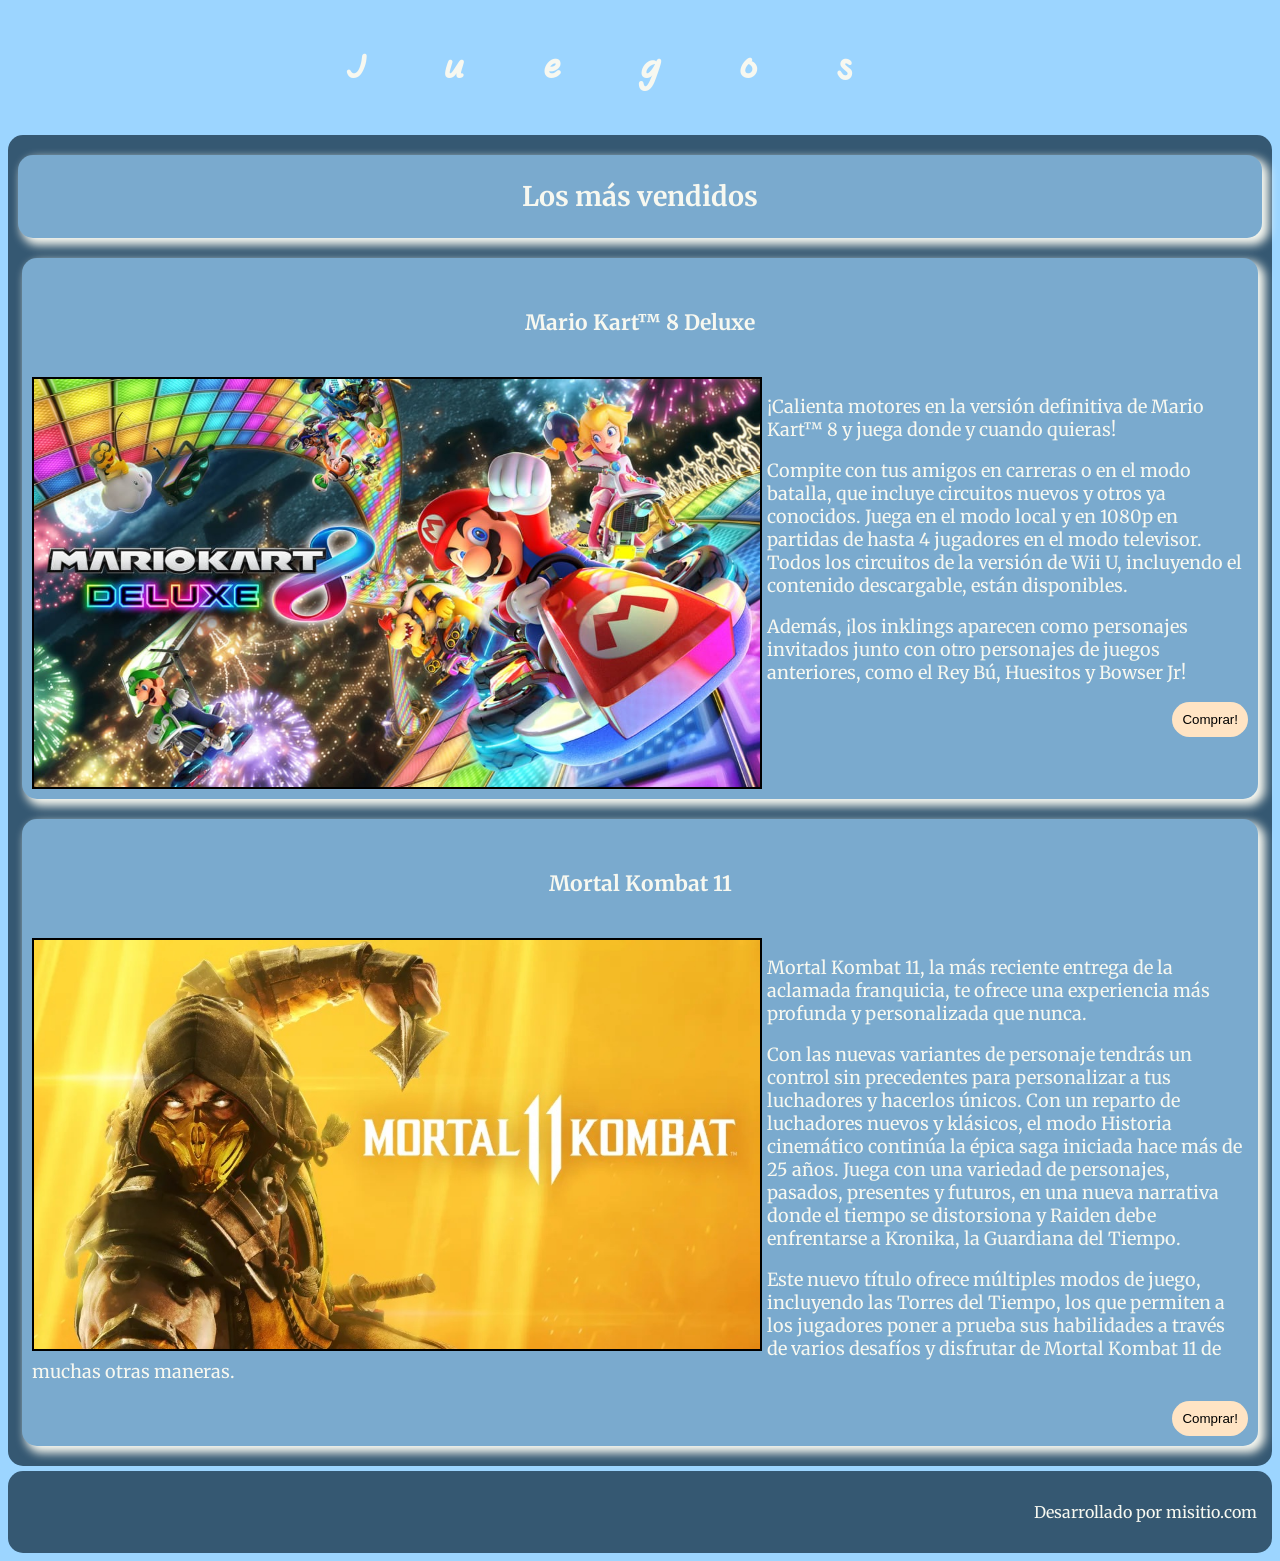
<file: Fase 1/Desafio 4/Desafio 4/index personalizado.html>
<!DOCTYPE html>
<html lang="es">

<head>
    <meta charset="UTF-8">
    <meta name="viewport" content="width=device-width, initial-scale=1.0">
    <title>Juegos</title>
    <link rel="preconnect" href="https://fonts.googleapis.com">
    <link rel="preconnect" href="https://fonts.gstatic.com" crossorigin>
    <link href="https://fonts.googleapis.com/css2?family=Gveret+Levin&family=Merriweather:ital,opsz,wght@0,18..144,300..900;1,18..144,300..900&display=swap" rel="stylesheet">
    <link rel="stylesheet" href="./ccs/stylesheet2.css">
</head>

<header>

    <h1>Juegos</h1>

</header>

<body>

    <div id="contenedor">
        <div id="titulo-contenedor">
            <h2>Los más vendidos</h2> 
        </div>
        
        
        <div class="contenido">
            <div class="titulo-contenido">
                <h3> Mario Kart™ 8 Deluxe</h3>
            </div>
            

            <img src="./img/mario-kart-8-deluxe.jpg" alt="Foto Mario Kart 8 Deluxe">

            <p>
                ¡Calienta motores en la versión definitiva de Mario Kart™ 8 y juega donde y cuando quieras!
            </p>

            <p> 
                Compite con tus amigos en carreras o en el modo batalla, que incluye circuitos nuevos y otros ya conocidos.
                Juega en el modo local y en 1080p en partidas de hasta 4 jugadores en el modo televisor.
                 Todos los circuitos de la versión de Wii U, incluyendo el contenido descargable, están disponibles.
            </p>

            <p>
               Además, ¡los inklings aparecen como personajes invitados junto con otro personajes de juegos anteriores,
                como el Rey Bú, Huesitos y Bowser Jr! 
            </p>    

            <div class="boton">
                <input type="button"  value="Comprar!">
            </div>
            

        </div>
        <div class="contenido">
            <div class="titulo-contenido">
                <h3>Mortal Kombat 11</h3>
            </div>
            

            <img src="./img/mortal-kombat-11.jpg" alt="Foto Mortal Kombat 11">

            <p>
                Mortal Kombat 11, la más reciente entrega de la aclamada franquicia,
                te ofrece una experiencia más profunda y personalizada que nunca.
            </p>

            <p>
                Con las nuevas variantes de personaje tendrás un control sin precedentes
                para personalizar a tus luchadores y hacerlos únicos.
                Con un reparto de luchadores nuevos y klásicos, el modo Historia cinemático
                continúa la épica saga iniciada hace más de 25 años.
                Juega con una variedad de personajes, pasados, presentes y futuros,
                en una nueva narrativa donde el tiempo se distorsiona y Raiden debe
                enfrentarse a Kronika, la Guardiana del Tiempo.
            </p>

            <p>
                Este nuevo título ofrece múltiples modos de juego, incluyendo las Torres del Tiempo,
                los que permiten a los jugadores poner a prueba sus habilidades a través de varios
                desafíos y disfrutar de Mortal Kombat 11 de muchas otras maneras.
            </p>

            <div class="boton">
                <input type="button"  value="Comprar!">
            </div>
            

        </div>

    </div>

  
       

</body>
<footer>
    <p>Desarrollado por misitio.com</p>
</footer>
 
   
</html>
</file>
<file: Fase 2/Desafio 3/css/estilos.css>
body{
    display: flex;
    flex-direction: column;
    text-align: center;
    justify-content: center;
    align-items: center;
    height: 100vh;
    background-color: antiquewhite;
}

form{
    display: flex;
    flex-direction:  column;
    justify-content: center;
    align-items: center;
    gap: 0.5rem;
    padding: 2rem;
    border-radius: 1rem;
    background-color:whitesmoke; 
}

div{
    margin-top: 1rem;
    padding: 2rem;
    border-radius: 1rem;
    background-color:whitesmoke; 
}

form p {
    display:  none;
}
</file>
<file: Fase 1/Desafio 10/Desafio 10/css/stylesheet.css>
*{
    box-sizing: border-box;
}
body{
    height: 100vh;
    margin: 0;
    display: grid;
    place-items:  center;
    background-image: url(https://media.eldinamo.cl/2021/12/eldinamo-1.jpg);
    background-size:  cover;
    background-position: center;
    background-repeat: no-repeat ;
    
}
.calculadora{ 
    width: 300px;
    display: grid;
    grid-template-columns: 1fr;
    grid-template-rows: 60px 1fr ;
    box-shadow: 0 10px 25px rgba(255, 140, 0, 0.6);
}

.teclado{
    display: grid;
    grid-template-columns: repeat(4,1fr);
    margin-top: 5px;
    gap: 2px;
}
.boton{
    aspect-ratio: 1/1;    
    text-align: center;
    font-size: 30px;
    background: radial-gradient( circle at center, green, blue);
    color: white;
    border-radius: 5px;
    font-family: 'Times New Roman', Times, serif;
    box-shadow: 0 2px 4px rgba(0, 0, 0, 0.2);
    text-shadow: 0 2px 4px rgba(0, 200, 255, 0.7);
    
    
}


.display {
    border: solid black 1px;
    border-radius: 5px;
    width: 100%;
    text-align: center;
    font-size: 40px;
    text-shadow: 0 2px 4px rgba(0, 200, 255, 0.7);
    box-shadow: 0 5px 15px rgba(255, 0, 150, 0.6);
    background-color: rgba(255, 255, 255, 0.15); 
    backdrop-filter: blur(10px);                
}
.display-contenido {
    text-align: end;
}
</file>
<file: Fase 1/Desafio 11/Desafio 11/css/estilos.css>
*{
    margin: 0;

}


body{
    background-color:#4c7b9d ;
    padding-top: 7rem;
    padding-bottom: 24rem;

}

header{
    background-color: #df3448;
    color: #eff4e9;
    text-align: center;
    padding: 1rem;
    position: fixed;
    width: 100%;
    top: 0;
    left: 0;
    z-index: 100;

    
}

h1{
    font-family:"Lobster", sans-serif; 
    text-shadow: 2px 2px 1px rgba(0,0,0,0.5);
    font-size: 3rem;
}

h2{
    font-family:"Lobster", sans-serif; 
    font-size: 2rem;
    color: #df3448;
    text-shadow: 1px 1px 4px rgba(0,0,0,0.4);
    text-align: center;
    margin: 1rem;
}


body>div{
    background-color: #acdadc;
    padding: 2rem 0.5rem;
    padding-bottom: 7rem;
    border-radius: 1rem;
    width: 85%;
    margin: auto;
    position: relative;    
}


section p::first-letter{
   font-family:"Lobster", sans-serif; 
   font-size: 2rem;
}
 
p{
    font-family: 'Trebuchet MS', 'Lucida Sans Unicode', 'Lucida Grande', 'Lucida Sans', Arial, sans-serif;
    margin: 1rem;
    
}

h2+p::after,
h2+p::before {
    content: "-";
    
}

h2+p{
    text-align:center;
    font-size: 1.2rem;
}

div> img{
    position: absolute;
    left: 50%;
    transform: translateX(-50%);
    width: 12rem;
    bottom: -17rem;
    z-index: 0;
}

body>img{
    width: 100%;
    position: fixed;
    bottom: 0;
    left: 0;
    z-index: -1;
}
</file>
<file: Fase 1/Desafio 2/Desafio-2/css/stylesheet/hoteles.css>
body{
    text-align: center;
    font-family: 'Lucida Sans', 'Lucida Sans Regular', 'Lucida Grande', 'Lucida Sans Unicode', Geneva, Verdana, sans-serif ;
}

#logo{
    width: 500px;
}

h1, h2{
    color:rgb(192, 84, 151) ;
    font-weight: lighter;
  
}
h1{
    padding: 20px;
    letter-spacing: 20px;
}
h2{
    text-align: left;
    letter-spacing: 10px;
   
}


p{
    color: rgb(50, 98, 166);
    text-align:left;
}

.derecha{
    float: right;
    width: 500px;
    padding-left: 10px;
}

.izquierda{
    float: left;
    width: 500px;
    padding-right: 10px;
}

#foto-mickey-minnie{
    display: block;
    width: 100%;
    
}
</file>
<file: Fase 1/Desafio 2/Desafio-2/css/stylesheet/productos.css>
body{
    background-color: rgba(39, 50, 56);
    color:lightgray;
    font-family:'Lucida Sans Unicode', 'Lucida Grande', sans-serif;
    text-align: justify;

}

h1{
    background-color: white;
    color: rgba(105, 133, 147);
    font-family:Impact, Charcoal, sans-serif;
    font-size: 60px;
    text-align: center;
    margin: 50px auto;

}

h2{

    font-family: Arial, Gadget, sans-serif;
    font-style: italic;
    font-weight:bold;
    text-transform: capitalize;
    

}

img{
    border: 5px solid;
    margin-left: 40px;
    width: 400px;
}

.aspiradora img{
    border-color:#e6cbbf ;
    padding: 1px 0 0 1px; 
}

.aspiradora h2{
    color: #e6cbbf;
}

.celular img{

    border-color:rgb(161, 193, 203);
    padding: 0 0 1px 1px; 
    
}

.celular h2{
    color: rgba(161, 193, 203); 
}
.consola img{

    border-color:#bcbdbf;
    padding: 1px 0 1px 1px; 
    
}

.consola h2{
    color: #bcbdbf;
}

.home-theaters img{

    border-color:rgba(141, 148, 161) ;
    padding: 1px 0 0 1px; 
    
}

.home-theaters h2{
    color: rgba(141, 148, 161);
}

.televisor img{
    border-color:#b2b2aa ;
    padding: 0 0 1px 1px; 
}

.televisor h2{
    color: #b2b2aa;
}
</file>
<file: Fase 1/Desafio 4/Desafio 4/ccs/stylesheet1.css>
*{
    box-sizing: border-box;
}
body{
    font-family:Arial, Helvetica, sans-serif;
    background-color: #e11364;
    
}

header{

    border-left: 10px solid white;
    border-right:  10px solid white;
    background-color: #bc105c;
    
    text-align: center;
    margin:  auto ;
    width: 90%;
    color: white;
    font-size: 40px;

}
h1{
    padding: 20px
}

#contenedor{
    
    background-color: #bc105c;
    border-radius: 5px;
    padding: 20px;
    width: 90%;
    margin: auto;
    

}

#titulo-contenedor{
    margin-top:30px;
    margin-bottom: 30px;
    color: white;
}

.contenido{
    background-color: white;
    padding: 10px;
    border-radius: 5px;
    margin-bottom: 50px;
    
}
.titulo-contenido{
    margin-top: 30px;
    text-align: right;
    color: #bc105c;

}
.titulo-contenido h2{
    border-bottom: 2px dotted #bc105c;
    
}

img{
    display: block;
    margin: auto;
    width: 100%;
}

.boton{
    text-align: center;
}

input[type="button"]{
    background-color:#2c8f20 ;
    color:  white;
    border: none;
    padding: 15px;
    border-radius: 5px;
    font-weight: bold;
    font-size: 20px;
}

input[type="button"]:hover{
     background-color: #e96093;
}


footer{
    text-align: center;
    color: white;
    background-color: #e96093;
    width: 90%;
    border-radius:  5px;
    padding: 20px;
    margin: 30px auto;
    font-weight: bold;
}
</file>
<file: Fase 1/Desafio 4/Desafio 4/ccs/stylesheet2.css>
*{
    box-sizing: border-box;
}
body{
    background-color: #9CD5FF ;
    color:#F7F8F0 ;
    
    
}

.titulo, #contenedor{
    background-color: #355872 ;
}

header{

    font-family:"Gveret Levin", cursive ; 
    margin: auto;
    width: 90%;
    border-radius: 70px;

}

h1{

    letter-spacing: 80px;
    padding: 25px;
    text-align: center;


}

#contenedor{
    
    border-radius: 15px;
    margin: auto;
    padding: 10px;
    font-family: "Merriweather", serif;
    font-size:large;
    display: flex;
    flex-wrap: wrap;
    justify-content: center;
    
    

}

#titulo-contenedor{
    width: 100%;
    text-align: center;
    background-color: #7AAACE;
    box-shadow: 5px 5px 10px 2px #F7F8F0;
    padding: 2px;
    margin: 10px 0;
    border-radius: 15px;
    

}

.titulo-contenido{
    text-align: center;
    padding: 20px;
    
     
   
}
.contenido{

    background-color: #7AAACE;
    box-shadow: 5px 5px 10px 2px #F7F8F0;
    margin: 10px 4px;
    border-radius: 15px;
    padding: 10px
    
    
}

img{
    border: black solid 2px;
    width: 60%;
    float: left;
    margin-right: 5px;
    
    
}


.boton{
    text-align: right;

}

input[type="button"]{
    padding: 10px;
    border-radius: 20px;
    border: none;
    background-color: bisque;
    
}

input[type="button"]:hover{
    
    background-color: darkgreen;
    color: black;
    padding: 12px;
    cursor:pointer
}


footer{
    font-family: "Merriweather", serif;
    background-color: #355872;
    padding: 15px;
    margin-top: 5px;
    border-radius: 15px;
    text-align: right;
}
/* Fuentes  */
/*  font-family: "Gveret Levin", cursive;
  font-family: "Merriweather", serif; */
</file>
